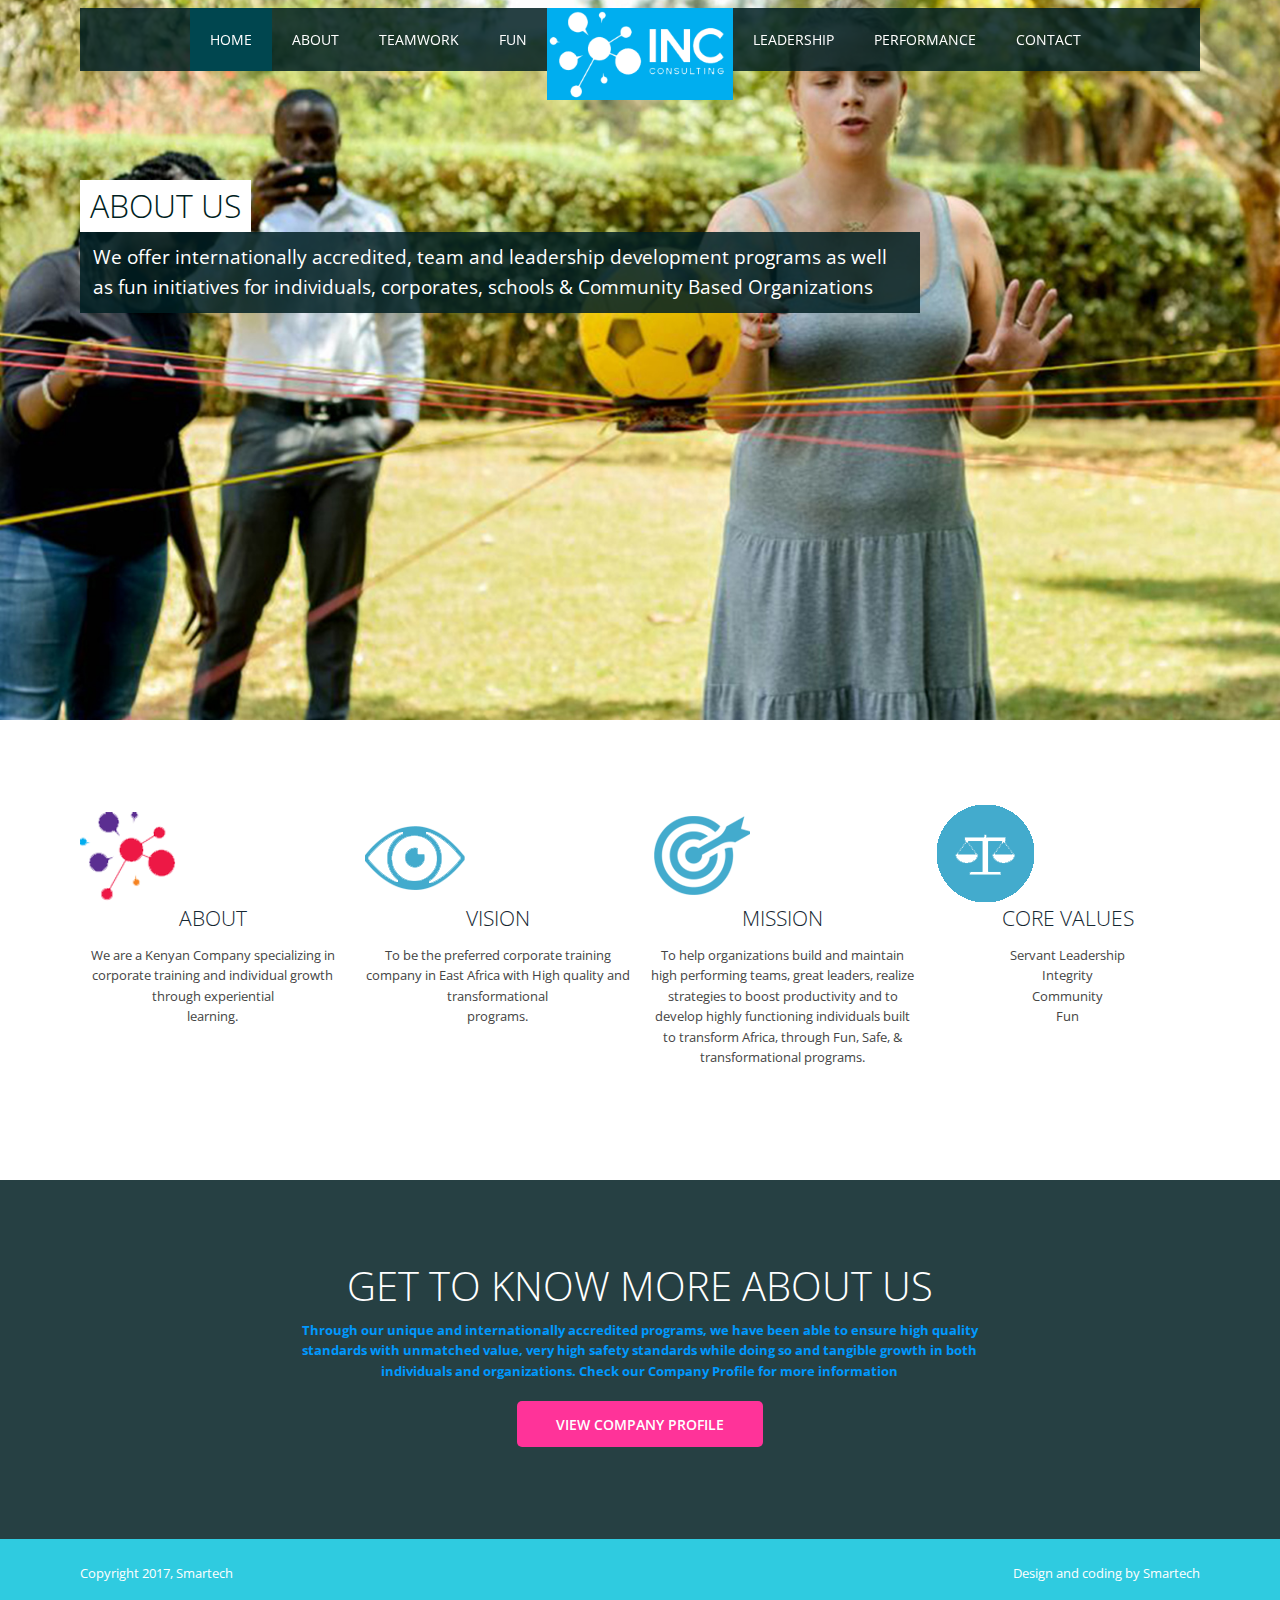
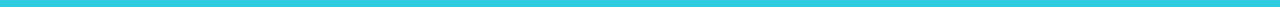
<file: index.html>
<!DOCTYPE html>
<html lang="en-US">
   <head>
      <meta charset="UTF-8">
      <meta name="viewport" content="width=device-width, initial-scale=1.0" />
      <title>INC Consulting - Corporate training and individual growth</title>
	  <meta name="description" content="INC Consulting specializes in corporate training and individual growth through experiential learning. A methodology that guarantees lasting lessons and improved productivity to corporate organizations, schools or CBOs, since it has proven to enhance personal as well as team performance & productivity">	  
	  <meta name="keywords" content="Home, Inc, incconsulting, consulting, team building, team work, team, safaricom, braeburn, about,noiz, performance, leadership, fun, program, smartech, ACCT, Company, profile, bluesky, adventures, rock, rock climbing, high, highropes, quad bike, climbing, finess, personal, group, paintball, serve, prefects, summit, training, departmental, entrepreneur, kenya" />	  
	  <link rel="shortcut icon" href="img/favicon.ico" type="image/x-icon" />
      <link rel="stylesheet" href="css/components.css">
      <link rel="stylesheet" href="css/icons.css">
      <link rel="stylesheet" href="css/responsee.css">
      <link rel="stylesheet" href="owl-carousel/owl.carousel.css">
      <link rel="stylesheet" href="owl-carousel/owl.theme.css"> 
      <!-- CUSTOM STYLE -->
      <link rel="stylesheet" href="css/template-style.css"> 
      <link href='http://fonts.googleapis.com/css?family=Open+Sans:400,300,600,700,800&subset=latin,latin-ext' rel='stylesheet' type='text/css'>
      <script type="text/javascript" src="js/jquery-1.8.3.min.js"></script>
      <script type="text/javascript" src="js/jquery-ui.min.js"></script>
   </head>
   <body class="size-1140">
      <!-- TOP NAV WITH LOGO -->  
      <header>
         <nav>
            <div class="line">
               <div class="top-nav">              
                  <div class="logo hide-l">
                     <a href="index.html"><img src="img/logo.png" alt="Logo" width="441" height="217"></a>
                  </div>                   
                  <p class="nav-text">My Menu</p>
                  <div class="top-nav s-12 l-5">
                     <ul class="right top-ul chevron">
                        <li><a href="index.html">Home</a>
                        </li>
                        <li><a href="about.html">About</a>
                        </li>
                        <li><a href="teamwork.html">Teamwork</a>
                        </li>
                        <li><a href="fun.html">Fun</a>
                        </li>							
                     </ul>
                  </div>
                  <ul class="s-12 l-2">
                     <li class="logo hide-s hide-m"><img src="img/logo.png" alt="Logo" width="441" height="217"></li>
                  </ul>
                  <div class="top-nav s-12 l-5">
                     <ul class="top-ul chevron">
                        <li><a href="leadership.html">Leadership</a>
                        </li>
                        <li><a href="performance.html">Performance</a>
                        </li>											
                        <li><a href="contact.html">Contact</a>
                        </li>
                     </ul> 
                  </div>
               </div>
            </div>
         </nav>
      </header>
      <section>
         <!-- CAROUSEL -->  	
         <div id="carousel">
            <div id="owl-demo" class="owl-carousel owl-theme">
               <div class="item">
                  <img src="img/1about.jpg" alt="">      
                   <div class="carousel-text">
                     <div class="line">
                        <div class="s-12 l-9">
                           <h2>About Us</h2>
                        </div>
                        <div class="s-12 l-9">
                           <p>We offer internationally accredited, team and leadership development programs as well as fun initiatives for individuals, corporates, schools & Community Based Organizations 
                           </p>
                        </div> 
                     </div>   	
                  </div>
               </div>
               <div class="item">
                  <img src="img/2teamwork.jpg" alt="">      
                   <div class="carousel-text">
                     <div class="line">
                        <div class="s-12 l-9">
                            <h2>Team work</h2>
                        </div>
                        <div class="s-12 l-9">
                          <p>Custom made, objective based programs that help teams grow together, enhance overall productivity and aspects of problem solving, trust, communication, motivation and celebration among many more.
                           </p>
                        </div> 
                     </div>  	
                  </div>
               </div>
               <div class="item">
                  <img src="img/3fun.jpg" alt="">      
                   <div class="carousel-text">
                     <div class="line">
                        <div class="s-12 l-9">
                           <h2>Fun day/Team Bonding </h2>
                        </div>
                        <div class="s-12 l-9">
                         <p>Get to learn a lot more about your colleagues, understand their personalities and create foundations for building trust and better communicatio away from work/school/organization
                           </p> 
                        </div> 	
                     </div>  	
                  </div>
               </div>
               <div class="item">
                  <img src="img/4performance.jpg" alt="">      
                  <div class="carousel-text">
                     <div class="line">
                        <div class="s-12 l-9">
                           <h2>Performance </h2>
                        </div>
                        <div class="s-12 l-9">
                         <p>Exponentially grow your team's productivity and learn to attain personal private victories that help you be effective in life
                           </p> 
                        </div> 	
                  </div>
               </div>	   
            </div>			
         </div>
         <!-- FIRST BLOCK --> 	
         <div id="first-block">
            <div class="line">
               <div class="margin">
                  <div class="s-12 m-6 l-3 margin-bottom">
                     <h3 align="center">
					 <img src="img/about.png" alt="about">About</h3>
                     <p> We are a Kenyan Company specializing in corporate training and individual growth through experiential<br>
                       learning.<br>
</p>
                 </div>
                  <div class="s-12 m-6 l-3 margin-bottom">
                     <h3 align="center">
					 <img src="img/vision.png" alt="vision">VISION</h3>
                     <p>To be the preferred corporate training company in East Africa with High quality and transformational<br>
                       programs.<br>
                    </p>
                 </div>
                  <div class="s-12 m-6 l-3 margin-bottom">
                     <h3 align="center">
					 <img src="img/mission.png" alt="mission">MISSION</h3>
                     <p> To help organizations build and maintain high performing teams, great leaders, realize strategies to
boost productivity and to develop highly functioning individuals built to transform Africa, through Fun,
Safe, & transformational programs.<br>
<br>
</p>
                 </div>
                  <div class="s-12 m-6 l-3 margin-bottom">
                     <h3 align="center">
					 <img src="img/values.png" alt="core values">CORE VALUES</h3>
                     <p> Servant Leadership<br>
Integrity<br>
Community<br>
Fun</p>
                 </div>
               </div>
            </div>
         </div>
         <!-- SECOND BLOCK --> 	
         <div id="second-block">
            <div class="line">
               <div class="margin-bottom">
                  <div class="margin">
                    <article class="s-12 l-8 center">
                        <h1>Get to Know More About Us </h1>
                        <p class="margin-bottom"><strong> Through our unique and internationally accredited programs, we have been able to ensure high quality
                        standards with unmatched value, very high safety standards while doing so and tangible growth in
                        both individuals and organizations. Check our Company Profile for more information</strong></p>
                     <a href="img/INC CONSULTING PROFILE 2017.pdf" target="	" class="button s-12 l-4 center" >View Company  Profile</a> </article>
                  </div>
               </div>
            </div>
         </div>
	  
      <!-- FOOTER -->   
      <footer>
         <div class="line">
            <div class="s-12 l-6">
               <p>Copyright 2017, Smartech
               </p>
            </div>
            <div class="s-12 l-6">
               <p class="right">
                  <a class="right" href="http://www.smartech.com" title="Smartech">Design and coding by Smartech </a>
               </p>
            </div>

         </div>
      </footer>

      <script type="text/javascript" src="js/responsee.js"></script> 
      <script type="text/javascript" src="owl-carousel/owl.carousel.js"></script>   
      <script type="text/javascript">
         jQuery(document).ready(function($) {  
           $("#owl-demo").owlCarousel({
           	slideSpeed : 300,
           	autoPlay : true,
           	navigation : false,
           	pagination : false,
           	singleItem:true
           });
           $("#owl-demo2").owlCarousel({
           	slideSpeed : 300,
           	autoPlay : true,
           	navigation : false,
           	pagination : true,
           	singleItem:true
           });
         });
      </script>
         </div>
      </section>
   </body>
</html>
</file>
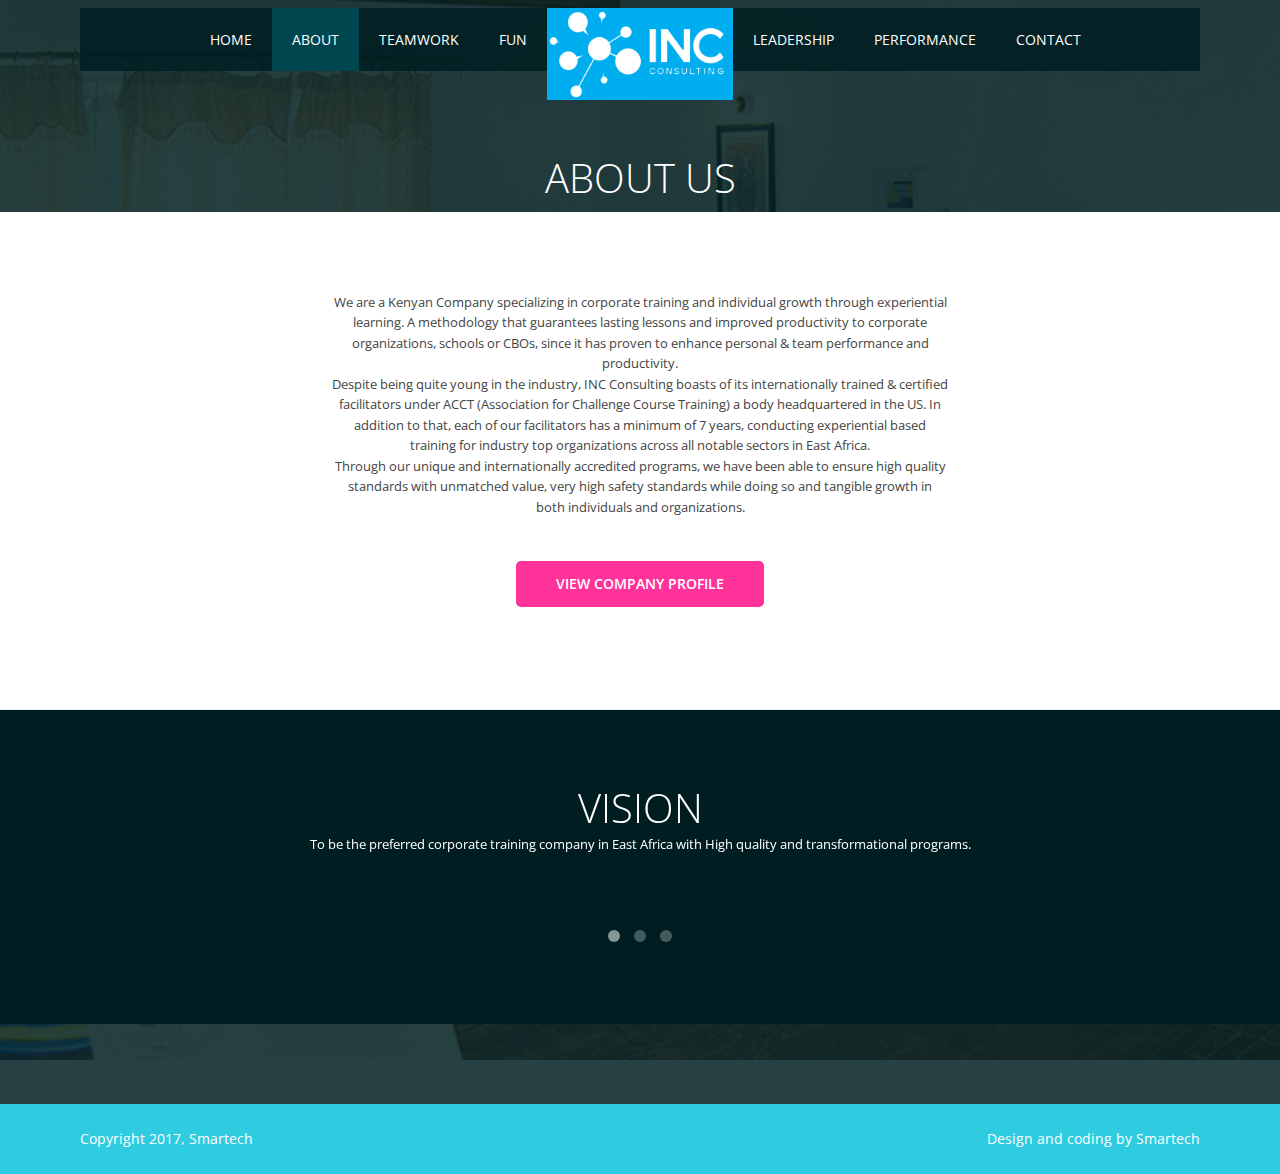
<file: about.html>
<!DOCTYPE html>
<html lang="en-US">
   <head>
      <meta charset="UTF-8">
      <meta name="viewport" content="width=device-width, initial-scale=1.0" />
      <title>INC Consulting - Corporate training and individual growth</title>
	  <meta name="description" content="INC Consulting specializes in corporate training and individual growth through experiential learning. A methodology that guarantees lasting lessons and improved productivity to corporate organizations, schools or CBOs, since it has proven to enhance personal as well as team performance & productivity">	  
	  <meta name="keywords" content="Home, Inc, incconsulting, consulting, team building, team work, team, safaricom, braeburn, about,noiz, performance, leadership, fun, program, smartech, ACCT, Company, profile, bluesky, adventures, rock, rock climbing, high, highropes, quad bike, climbing, finess, personal, group, paintball, serve, prefects, summit, training, departmental, entrepreneur, kenya" />	  
	  <link rel="shortcut icon" href="img/favicon.ico" type="image/x-icon" />
      <link rel="stylesheet" href="css/components.css">
      <link rel="stylesheet" href="css/icons.css">
      <link rel="stylesheet" href="css/responsee.css">
      <link rel="stylesheet" href="owl-carousel/owl.carousel.css">
      <link rel="stylesheet" href="owl-carousel/owl.theme.css"> 
      <!-- CUSTOM STYLE -->
      <link rel="stylesheet" href="css/template-style.css"> 
      <link href='http://fonts.googleapis.com/css?family=Open+Sans:400,300,600,700,800&subset=latin,latin-ext' rel='stylesheet' type='text/css'>
      <script type="text/javascript" src="js/jquery-1.8.3.min.js"></script>
      <script type="text/javascript" src="js/jquery-ui.min.js"></script>    
   </head>
   <body class="size-1140">
      <!-- TOP NAV WITH LOGO -->  
      <header>
         <nav>
            <div class="line">
               <div class="top-nav">              
                  <div class="logo hide-l">
                     <a href="index.html"><img src="img/logo.png" alt="Logo" width="441" height="217"></a>
                  </div>                      
                  <p class="nav-text">My Menu</p>
                  <div class="top-nav s-12 l-5">
                     <ul class="right top-ul chevron">
                        <li><a href="index.html">Home</a>
                        </li>
                        <li><a href="about.html">About</a>
                        </li>
                        <li><a href="teamwork.html">Teamwork</a>
                        </li>
                        <li><a href="fun.html">Fun</a>
                        </li>								
                     </ul>
                  </div>
                  <ul class="s-12 l-2">
                     <li><img src="img/logo.png" alt="INC Logo" width="441" height="217"></li>
                  </ul>
                  <div class="top-nav s-12 l-5">
                     <ul class="top-ul chevron">
                        <li><a href="leadership.html">Leadership</a>
                        </li>
                        <li><a href="performance.html">Performance</a>
                        </li>										
                        <li><a href="contact.html">Contact</a>
                        </li>
                     </ul> 
                  </div>
               </div>
            </div>
         </nav>
      </header>
      <section>
      <!-- TOP NAV -->	  
         <div id="head">
            <div class="line">
               <h1>About Us</h1>
            </div>
         <div id="content">
            <div class="line">
              <p class="s-12 m-12 l-8 center">We are a Kenyan Company specializing in corporate training and individual growth through experiential<br>
                 learning. A methodology that guarantees lasting lessons and improved productivity to corporate<br>
                 organizations, schools or CBOs, since it has proven to enhance personal & team performance and<br>
                 productivity.<br>
                 Despite being quite young in the industry, INC Consulting boasts of its internationally trained & certified<br>
                 facilitators under ACCT (Association for Challenge Course Training) a body headquartered in the US. In<br>
                 addition to that, each of our facilitators has a minimum of 7 years, conducting experiential based<br>
                 training for industry top organizations across all notable sectors in East Africa.<br>
                 Through our unique and internationally accredited programs, we have been able to ensure high quality<br>
                 standards with unmatched value, very high safety standards while doing so and tangible growth in<br>
              both individuals and organizations.</p>
			  <br>
			  <br>
                    <article class="s-12 l-8 center">
                     <a href="img/INC CONSULTING PROFILE 2017.pdf" target="	" class="button s-12 l-4 center" >View Company  Profile</a> 
					 </article>		
					 <br>				   
            </div>
         </div>
         <!-- SLIDER --> 	
        
         <div id="fourth-block">
            <div class="line">
               <div id="owl-demo2" class="owl-carousel owl-theme">
                  <div class="item">
                     <h2>Vision</h2>
                     <p class="s-12 m-12 l-8 center">To be the preferred corporate training company in East Africa with High quality and transformational programs.
                     </p>				 
                  </div>
                  <div class="item">
                     <h2>Mission</h2>
                     <p class="s-12 m-12 l-8 center">To help organizations build and maintain high performing teams, great leaders, realize strategies to boost productivity and to develop highly functioning individuals built to transform Africa, through Fun, Safe, & transformational programs.
                     </p>					 
                  </div>
                  <div class="item">
                     <h2>Core Values</h2>
                     <p class="s-12 m-12 l-8 center"> Servant Leadership <br>
					 Integrity<br>
Community<br>
Fun
                     </p>			 
                  </div>
               </div>
            </div>
         </div>
      </section>	  	  
      <!-- FOOTER -->   
      <footer>
         <div class="line">
            <div class="s-12 l-6">
               <p>Copyright 2017, Smartech
               </p>
            </div>
            <div class="s-12 l-6">
               <p class="right">
                <a class="right" href="http://www.smartech.com" title="Smartech">Design and coding by Smartech </a>
               </p>
            </div>
         </div>
      </footer>
      <script type="text/javascript" src="js/responsee.js"></script> 
      <script type="text/javascript" src="owl-carousel/owl.carousel.js"></script>   
      <script type="text/javascript">
         jQuery(document).ready(function($) {  
           $("#owl-demo").owlCarousel({
           	slideSpeed : 300,
           	autoPlay : true,
           	navigation : false,
           	pagination : false,
           	singleItem:true
           });
           $("#owl-demo2").owlCarousel({
           	slideSpeed : 300,
           	autoPlay : true,
           	navigation : false,
           	pagination : true,
           	singleItem:true
           });
         });	
          
      </script> 
   </body>
</html>
</file>
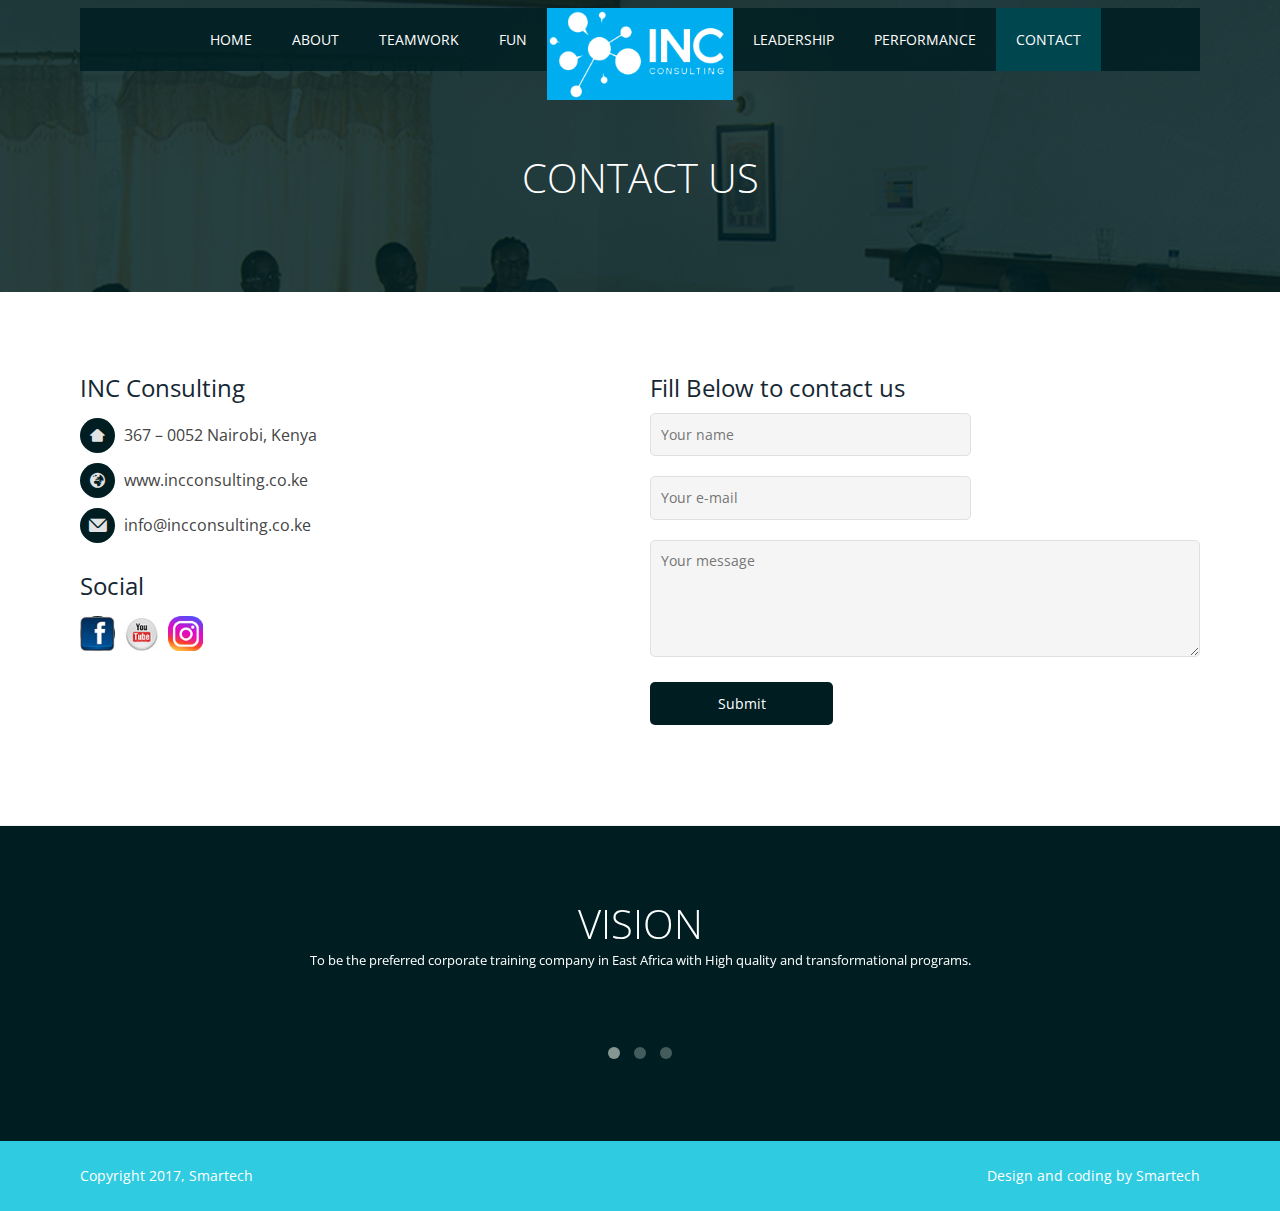
<file: contact.html>
<!DOCTYPE html>
<html lang="en-US">
   <head>
      <meta charset="UTF-8">
      <meta name="viewport" content="width=device-width, initial-scale=1.0" />
      <title>INC Consulting - Corporate training and individual growth</title>
	  <meta name="description" content="INC Consulting specializes in corporate training and individual growth through experiential learning. A methodology that guarantees lasting lessons and improved productivity to corporate organizations, schools or CBOs, since it has proven to enhance personal as well as team performance & productivity">	  
	  <meta name="keywords" content="Home, Inc, incconsulting, consulting, team building, team work, team, safaricom, braeburn, about,noiz, performance, leadership, fun, program, smartech, ACCT, Company, profile, bluesky, adventures, rock, rock climbing, high, highropes, quad bike, climbing, finess, personal, group, paintball, serve, prefects, summit, training, departmental, entrepreneur, kenya" />	  
	  <link rel="shortcut icon" href="img/favicon.ico" type="image/x-icon" />
      <link rel="stylesheet" href="css/components.css">
      <link rel="stylesheet" href="css/icons.css">
      <link rel="stylesheet" href="css/responsee.css">
      <link rel="stylesheet" href="owl-carousel/owl.carousel.css">
      <link rel="stylesheet" href="owl-carousel/owl.theme.css"> 
      <!-- CUSTOM STYLE -->
      <link rel="stylesheet" href="css/template-style.css"> 
      <link href='http://fonts.googleapis.com/css?family=Open+Sans:400,300,600,700,800&subset=latin,latin-ext' rel='stylesheet' type='text/css'>
      <script type="text/javascript" src="js/jquery-1.8.3.min.js"></script>
      <script type="text/javascript" src="js/jquery-ui.min.js"></script>    
   </head>
   <body class="size-1140">
      <!-- TOP NAV WITH LOGO -->  
      <header>
         <nav>
            <div class="line">
               <div class="top-nav">              
                  <div class="logo hide-l">
                     <a href="index.html"><img src="img/logo.png" alt="Logo" width="441" height="217"></a>
                  </div>                   
                  <p class="nav-text">My Menu</p>
                  <div class="top-nav s-12 l-5">
                     <ul class="right top-ul chevron">
                        <li><a href="index.html">Home</a>
                        </li>
                        <li><a href="about.html">About</a>
                        </li>
                        <li><a href="teamwork.html">Teamwork</a>
                        </li>
                        <li><a href="fun.html">Fun</a>
                        </li>							
                     </ul>
                  </div>
                  <ul class="s-12 l-2">
                     <li class="logo hide-s hide-m"><img src="img/logo.png" alt="Logo" width="441" height="217"></li>
                  </ul>
                  <div class="top-nav s-12 l-5">
                     <ul class="top-ul chevron">
                        <li><a href="leadership.html">Leadership</a>
                        </li>
                        <li><a href="performance.html">Performance</a>
                        </li>											
                        <li><a href="contact.html">Contact</a>
                        </li>
                     </ul> 
                  </div>
               </div>
            </div>
         </nav>
      </header>
      <section>
      <!-- TOP NAV --> 	  
         <div id="head">
            <div class="line">
               <h1>CONTACT US</h1>
            </div>
         </div>
         <div id="content" class="left-align contact-page">
            <div class="line">
               <div class="margin">
                  <div class="s-12 l-6">
                     <h2>INC Consulting</h2>
                     <address>
                        <p><i class="icon-home icon"></i> 367 – 0052 Nairobi, Kenya</p>
                        <p><i class="icon-globe_black icon"></i> www.incconsulting.co.ke</p>
                        <p><i class="icon-mail icon"></i> info@incconsulting.co.ke</p>
                     </address>
                     <br />
                     <h2>Social</h2>
                     <p class="margin-bottom"><i> <a href="https://www.facebook.com/INCConsultingKE/" target="_blank"><img src="img/facebook.png" alt="facebook" border="0"></a></i>
<i> <a href="https://www.youtube.com/channel/UCsB-9I9Nw9TCvZcFpBXLdSQ" target="_blank"><img src="img/youtube.jpg" alt="youtube" border="0"></a></i>					 <i> <a href="https://www.instagram.com/incconsulting" target="_blank"><img src="img/insta.png" alt="instagram" border="0"></a></i>
					 </p>

                  </div>
                  <div class="s-12 l-6">
                     <h2>Fill Below to contact us</h2>
                     <form class="customform" action="email.php" method="post">
                        <div class="s-12 l-7"><input name="email" placeholder="Your name" title="Your name" type="text" /></div>
                        <div class="s-12 l-7"><input name="name" placeholder="Your e-mail" title="Your e-mail" type="email" /></div>
                        <div class="s-12"><textarea placeholder="Your message" title="Your Message" name="message" rows="5"></textarea></div>
                        <div class="s-12 m-6 l-4"><button type="submit">Submit</button></div>
				
                     </form>
                  </div>
               </div>
            </div>
         </div>
         <!-- MAP -->
		 <!-- 	
         <div id="map-block">  	  
            <iframe src="https://www.google.com/maps/embed?pb=!1m14!1m8!1m3!1d682251.1123056135!2d17.063451638281247!3d48.09010461740988!3m2!1i1024!2i768!4f13.1!3m3!1m2!1s0x476c8cbf758ecb9f%3A0xddeb1d26bce5eccf!2sGallayova+2150%2F19%2C+841+02+D%C3%BAbravka%2C+Slovensk%C3%A1+republika!5e0!3m2!1ssk!2s!4v1412519122400" width="100%" height="450" frameborder="0" style="border:0"></iframe>
         </div>
  -->		 
         <div id="fourth-block">
            <div class="line">
               <div id="owl-demo2" class="owl-carousel owl-theme">
                  <div class="item">
                     <h2>Vision</h2>
                     <p class="s-12 m-12 l-8 center">To be the preferred corporate training company in East Africa with High quality and transformational programs.
                     </p>
                  </div>
                  <div class="item">
                     <h2>Mission</h2>
                     <p class="s-12 m-12 l-8 center">To help organizations build and maintain high performing teams, great leaders, realize strategies to boost productivity and to develop highly functioning individuals built to transform Africa, through Fun, Safe, & transformational programs.
                     </p>
                  </div>
                  <div class="item">
                     <h2>Core Values</h2>
                     <p class="s-12 m-12 l-8 center"> Servant Leadership <br>
					 Integrity<br>
Community<br>
Fun
                     </p>
                  </div>
               </div>
            </div>
         </div>
      </section>
	  
	

      <!-- FOOTER -->   
      <footer>
         <div class="line">
            <div class="s-12 l-6">
               <p>Copyright 2017, Smartech
               </p>
            </div>
            <div class="s-12 l-6">
               <p class="right">
                    <a class="right" href="http://www.smartech.com" title="Smartech">Design and coding by Smartech </a>
               </p>
            </div>
         </div>
      </footer>
      <script type="text/javascript" src="js/responsee.js"></script> 
      <script type="text/javascript" src="owl-carousel/owl.carousel.js"></script>   
      <script type="text/javascript">
         jQuery(document).ready(function($) {  
           $("#owl-demo").owlCarousel({
           	slideSpeed : 300,
           	autoPlay : true,
           	navigation : false,
           	pagination : false,
           	singleItem:true
           });
           $("#owl-demo2").owlCarousel({
           	slideSpeed : 300,
           	autoPlay : true,
           	navigation : false,
           	pagination : true,
           	singleItem:true
           });
         });	
          
      </script> 
   </body>
</html>
</file>
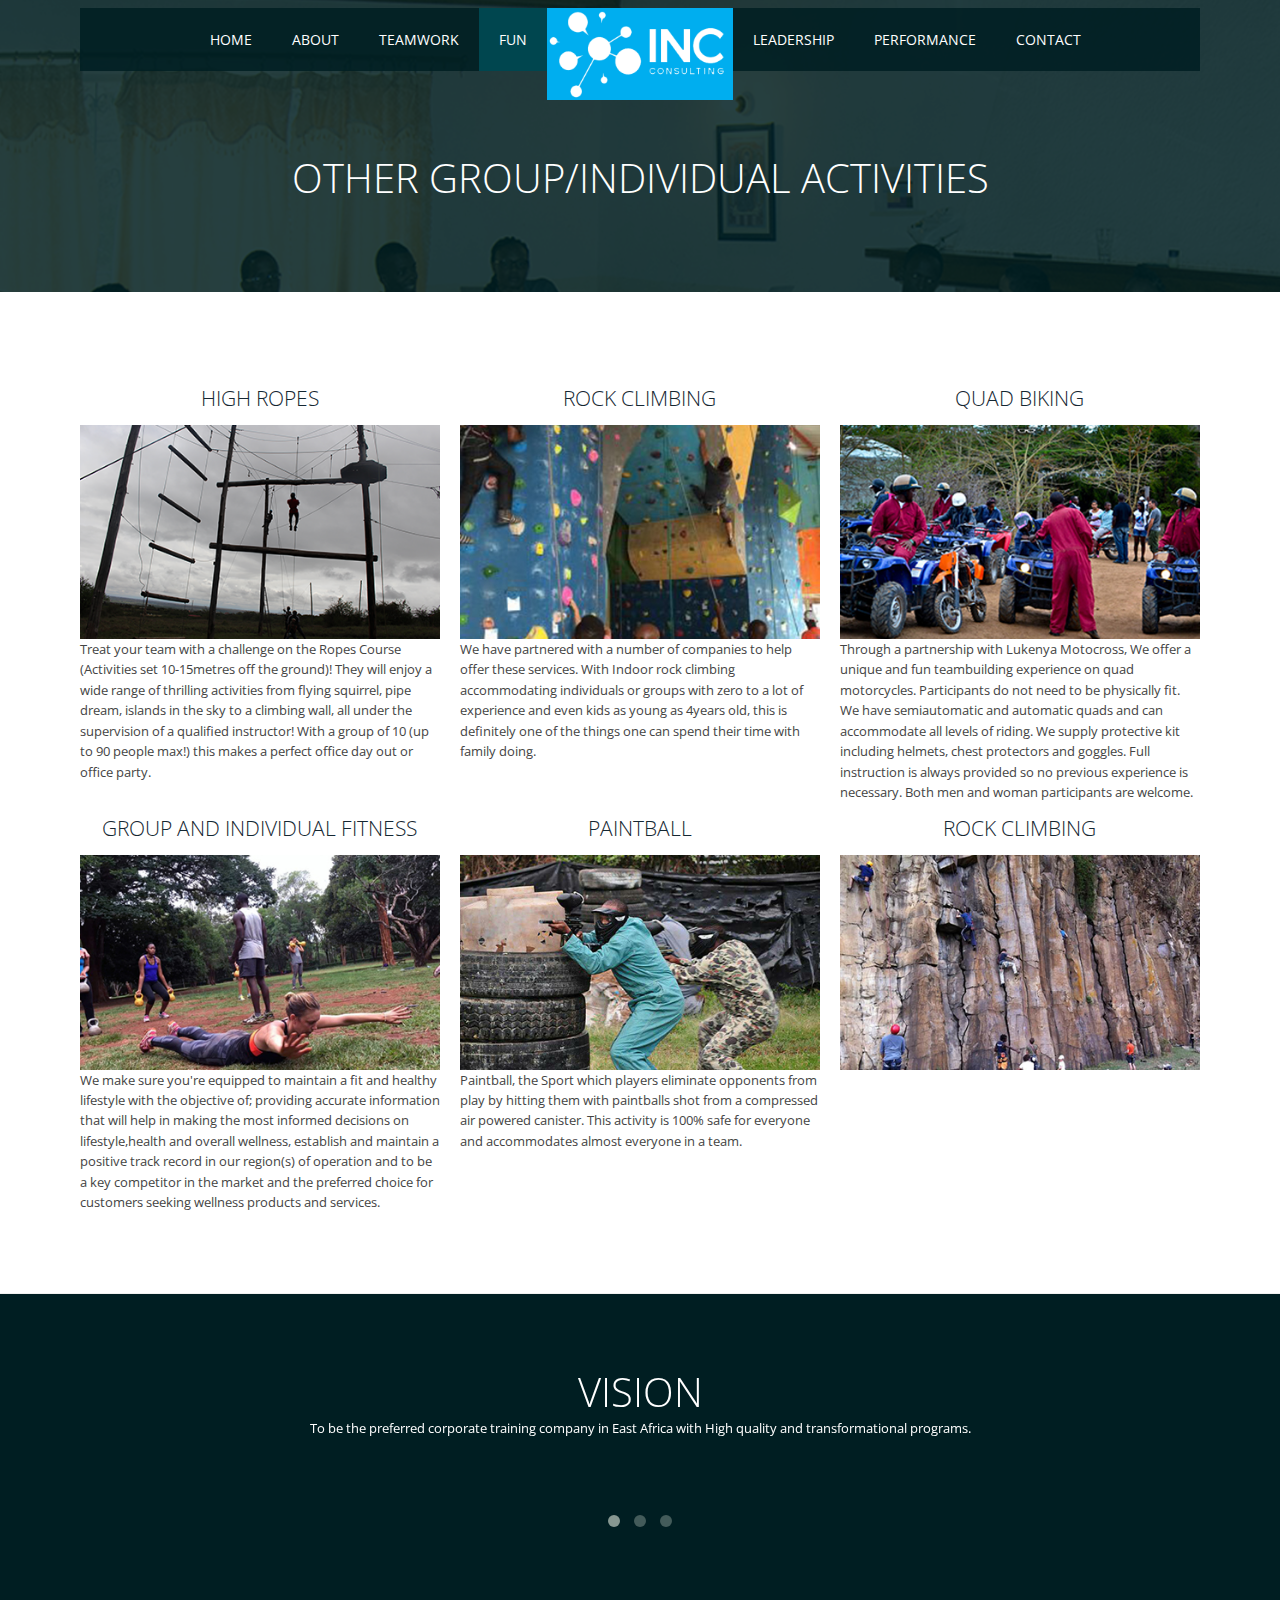
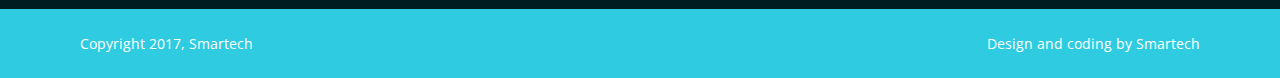
<file: fun.html>
<!DOCTYPE html>
<html lang="en-US">
   <head>
      <meta charset="UTF-8">
      <meta name="viewport" content="width=device-width, initial-scale=1.0" />
      <title>INC Consulting - Corporate training and individual growth</title>
	  <meta name="description" content="INC Consulting specializes in corporate training and individual growth through experiential learning. A methodology that guarantees lasting lessons and improved productivity to corporate organizations, schools or CBOs, since it has proven to enhance personal as well as team performance & productivity">	  
	  <meta name="keywords" content="Home, Inc, incconsulting, consulting, team building, team work, team, safaricom, braeburn, about,noiz, performance, leadership, fun, program, smartech, ACCT, Company, profile, bluesky, adventures, rock, rock climbing, high, highropes, quad bike, climbing, finess, personal, group, paintball, serve, prefects, summit, training, departmental, entrepreneur, kenya" />	  
	  <link rel="shortcut icon" href="img/favicon.ico" type="image/x-icon" />
      <link rel="stylesheet" href="css/components.css">
      <link rel="stylesheet" href="css/icons.css">
      <link rel="stylesheet" href="css/responsee.css">
      <link rel="stylesheet" href="owl-carousel/owl.carousel.css">
      <link rel="stylesheet" href="owl-carousel/owl.theme.css"> 
      <!-- CUSTOM STYLE -->
      <link rel="stylesheet" href="css/template-style.css"> 
      <link href='http://fonts.googleapis.com/css?family=Open+Sans:400,300,600,700,800&subset=latin,latin-ext' rel='stylesheet' type='text/css'>
      <script type="text/javascript" src="js/jquery-1.8.3.min.js"></script>
      <script type="text/javascript" src="js/jquery-ui.min.js"></script>    
   </head>
   <body class="size-1140">
      <!-- TOP NAV WITH LOGO -->  
      <header>
         <nav>
            <div class="line">
               <div class="top-nav">              
                  <div class="logo hide-l">
                     <a href="index.html"><img src="img/logo.png" alt="Logo" width="441" height="217"></a>
                  </div>                  
                  <p class="nav-text">My Menu</p>
                  <div class="top-nav s-12 l-5">
                     <ul class="right top-ul chevron">
                        <li><a href="index.html">Home</a>
                        </li>
                        <li><a href="about.html">About</a>
                        </li>
                        <li><a href="teamwork.html">Teamwork</a>
                        </li>
                        <li><a href="fun.html">Fun</a>
                        </li>							
                     </ul>
                  </div>
                  <ul class="s-12 l-2">
                     <li class="logo hide-s hide-m"><img src="img/logo.png" alt="Logo" width="441" height="217"></li>
                  </ul>
                  <div class="top-nav s-12 l-5">
                     <ul class="top-ul chevron">
                        <li><a href="leadership.html">Leadership</a>
                        </li>
						
                        <li><a href="performance.html">Performance</a>
                        </li>						
                        <li><a href="contact.html">Contact</a>
                        </li>
                     </ul> 
                  </div>
               </div>
            </div>
         </nav>
      </header>
      <section>
	      <!-- TOP NAV --> 	   
         <div id="head">
            <div class="line">
               <h1>Other Group/Individual Activities</h1>
            </div>
         </div>
         <div id="content">
            <div class="line">
               <div class="margin">
                   <div class="s-12 m-6 l-4">
                       <h3>High Ropes</h3>
					  <div align="left"><img src="img/highropes.png" alt="highropes" width="420" height="250"></div>
                      <p align="left">
Treat your team with a challenge on the Ropes Course (Activities
set 10-15metres off the ground)! They will enjoy a wide range of
thrilling activities from flying squirrel, pipe dream, islands in the
sky to a climbing wall, all under the supervision of a qualified
instructor! With a group of 10 (up to 90 people max!) this makes a
perfect office day out or office party.  </p>
                 </div>
                   <div class="s-12 m-6 l-4">
                       <h3>Rock Climbing</h3>
					  <div align="left"><img src="img/rockclimbing.jpg" alt="rock climbing" width="420" height="250"></div>
                      <p align="left">
We have partnered with a number of companies to help
offer these services. With Indoor rock climbing
accommodating individuals or groups with zero to a lot of
experience and even kids as young as 4years old, this is
definitely one of the things one can spend their time with
family doing.					  </p>
                 </div>
                   <div class="s-12 m-6 l-4">
                      <h3>Quad Biking</h3>
					  <div align="left"><img src="img/quadbike.jpg" alt="quadbike" width="420" height="250"></div>
                      <p align="left">
Through a partnership with Lukenya Motocross, We offer a
unique and fun teambuilding experience on quad motorcycles.
Participants do not need to be physically fit. We have semiautomatic and automatic quads and can accommodate all
levels of riding. We supply protective kit including helmets,
chest protectors and goggles. Full instruction is always provided
so no previous experience is necessary. Both men and woman
participants are welcome.					  </p>
                 </div>
                   <div class="s-12 m-6 l-4">
                      <h3>Group and Individual Fitness</h3>
					  <div align="left"><img src="img/fitness.jpg" alt="fitness" width="420" height="250">                      </div>
                      <p align="left">
We make sure you're equipped to maintain a fit and healthy lifestyle with the objective of;
providing accurate information that will help in making the most informed decisions on lifestyle,health and overall wellness,
establish and maintain a positive track record in our region(s) of operation and to be a key competitor in the market and the preferred
choice for customers seeking wellness products and services.				  
				</p>
                 </div>
                   <div class="s-12 m-6 l-4">
                       <h3>Paintball</h3>
					  <div align="left"><img src="img/paintball.jpg" alt="paintball" width="420" height="250"></div>
                      <p align="left">
Paintball, the Sport which players eliminate opponents from
play by hitting them with paintballs shot from a compressed air
powered canister. This activity is 100% safe for everyone and
accommodates almost everyone in a team.</p>
                 </div>
                   <div class="s-12 m-6 l-4">
                      <h3>Rock Climbing</h3>
					  <img src="img/rockclimbing1.png" alt="rockclimbing" width="420" height="250">      
                      <p>    </p>
             
                   </div>
               </div>
            </div>
         </div>
 <!--EndFragment-->		 
      <!-- Slider-->   
         <div id="fourth-block">
            <div class="line">
               <div id="owl-demo2" class="owl-carousel owl-theme">
                  <div class="item">
                     <h2>Vision</h2>
                     <p class="s-12 m-12 l-8 center">To be the preferred corporate training company in East Africa with High quality and transformational programs.
                     </p>
                  </div>
                  <div class="item">
                     <h2>Mission</h2>
                     <p class="s-12 m-12 l-8 center">To help organizations build and maintain high performing teams, great leaders, realize strategies to boost productivity and to develop highly functioning individuals built to transform Africa, through Fun, Safe, & transformational programs.
                     </p>
                  </div>
                  <div class="item">
                     <h2>Core Values</h2>
                     <p class="s-12 m-12 l-8 center"> 
					Servant Leadership<br>
					Integrity<br>
					Community<br>
					Fun<br>
                     </p>
                  </div>
               </div>
            </div>
         </div>
      </section>
      <!-- FOOTER -->   
      <footer>
         <div class="line">
            <div class="s-12 l-6">
               <p>Copyright 2017, Smartech
               </p>
            </div>
            <div class="s-12 l-6">
               <p class="right">
                      <a class="right" href="http://www.smartech.com" title="Smartech">Design and coding by Smartech </a>
               </p>
            </div>
         </div>
      </footer>
      <script type="text/javascript" src="js/responsee.js"></script> 
      <script type="text/javascript" src="owl-carousel/owl.carousel.js"></script>   
      <script type="text/javascript">
         jQuery(document).ready(function($) {  
           $("#owl-demo").owlCarousel({
           	slideSpeed : 300,
           	autoPlay : true,
           	navigation : false,
           	pagination : false,
           	singleItem:true
           });
           $("#owl-demo2").owlCarousel({
           	slideSpeed : 300,
           	autoPlay : true,
           	navigation : false,
           	pagination : true,
           	singleItem:true
           });
         });	
          
      </script> 
   </body>
</html>
</file>
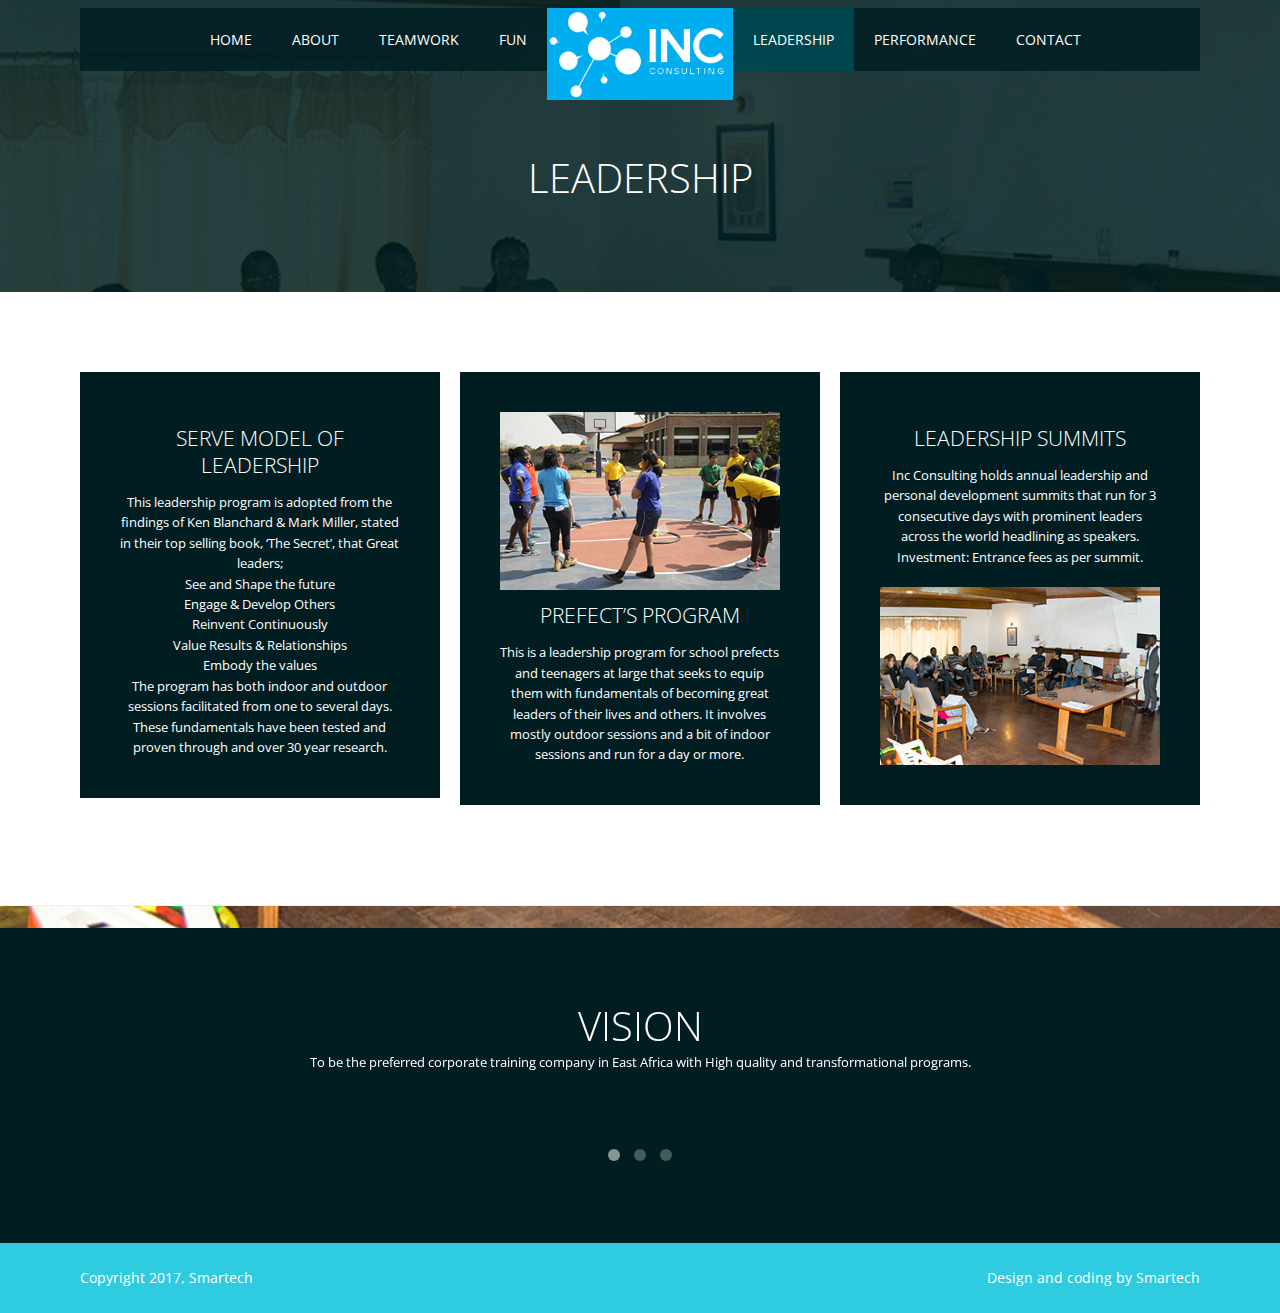
<file: leadership.html>
<!DOCTYPE html>
<html lang="en-US">
   <head>
      <meta charset="UTF-8">
      <meta name="viewport" content="width=device-width, initial-scale=1.0" />
      <title>INC Consulting - Corporate training and individual growth</title>
	  <meta name="description" content="INC Consulting specializes in corporate training and individual growth through experiential learning. A methodology that guarantees lasting lessons and improved productivity to corporate organizations, schools or CBOs, since it has proven to enhance personal as well as team performance & productivity">	  
	  <meta name="keywords" content="Home, Inc, incconsulting, consulting, team building, team work, team, safaricom, braeburn, about,noiz, performance, leadership, fun, program, smartech, ACCT, Company, profile, bluesky, adventures, rock, rock climbing, high, highropes, quad bike, climbing, finess, personal, group, paintball, serve, prefects, summit, training, departmental, entrepreneur, kenya" />	  
	  <link rel="shortcut icon" href="img/favicon.ico" type="image/x-icon" />
      <link rel="stylesheet" href="css/components.css">
      <link rel="stylesheet" href="css/icons.css">
      <link rel="stylesheet" href="css/responsee.css">
      <link rel="stylesheet" href="owl-carousel/owl.carousel.css">
      <link rel="stylesheet" href="owl-carousel/owl.theme.css"> 
      <!-- CUSTOM STYLE -->
      <link rel="stylesheet" href="css/template-style.css"> 
      <link href='http://fonts.googleapis.com/css?family=Open+Sans:400,300,600,700,800&subset=latin,latin-ext' rel='stylesheet' type='text/css'>
      <script type="text/javascript" src="js/jquery-1.8.3.min.js"></script>
      <script type="text/javascript" src="js/jquery-ui.min.js"></script>    
   </head>
   <body class="size-1140">
      <!-- TOP NAV WITH LOGO -->  
      <header>
         <nav>
            <div class="line">
               <div class="top-nav">              
                  <div class="logo hide-l">
                     <a href="index.html"><img src="img/logo.png" alt="Logo" width="441" height="217"></a>
                  </div>                
                  <p class="nav-text">My Menu</p>
                  <div class="top-nav s-12 l-5">
                     <ul class="right top-ul chevron">
                        <li><a href="index.html">Home</a>
                        </li>
                        <li><a href="about.html">About</a>
                        </li>
                        <li><a href="teamwork.html">Teamwork</a>
                        </li>
                        <li><a href="fun.html">Fun</a>
                        </li>							
                     </ul>
                  </div>
                  <ul class="s-12 l-2">
                     <li class="logo hide-s hide-m"><img src="img/logo.png" alt="Logo" width="441" height="217"></li>
                  </ul>
                  <div class="top-nav s-12 l-5">
                     <ul class="top-ul chevron">
                        <li><a href="leadership.html">Leadership</a>
                        </li>
                        <li><a href="performance.html">Performance</a>
                        </li>											
                        <li><a href="contact.html">Contact</a>
                        </li>
                     </ul> 
                  </div>
               </div>
            </div>
         </nav>
      </header>
      <section>
      <!-- TOP NAV --> 	 
         <div id="head">
            <div class="line">
               <h1>Leadership</h1>
            </div>
         </div>
         <div id="content">
            <div class="line">
               <div class="margin">
                  <div class="s-12 m-6 l-4">
                     <div class="content-block margin-bottom">
                        <h3>Serve Model of Leadership</h3>
                        <p>This leadership program is adopted from the findings of Ken Blanchard & Mark Miller, stated in
their top selling book, ‘The Secret’, that Great leaders;<br>
See and Shape the future<br>
Engage & Develop Others<br>
Reinvent Continuously<br>
Value Results & Relationships<br>
Embody the values<br>
The program has both indoor and outdoor sessions facilitated from one to several days. These fundamentals have been tested and proven through and over 30 year research. <br>
                        </p>
                     </div>
                  </div>
                  <div class="s-12 m-6 l-4">
                     <div class="content-block margin-bottom">
						<p><img src="img/prefects.png" alt="conference energizers" width="347" height="220"></p>					 
                        <h3>Prefect’s Program</h3>
                        <p>This is a leadership program for school prefects and teenagers at large that seeks to equip them
with fundamentals of becoming great leaders of their lives and others. It involves mostly
outdoor sessions and a bit of indoor sessions and run for a day or more.
                        </p>
                     </div>
                  </div>
                  <div class="s-12 m-6 l-4">
                     <div class="content-block margin-bottom">
                        <h3>Leadership Summits</h3>
                        <p> Inc Consulting holds annual leadership and personal development summits that run for 3 consecutive days with prominent leaders across the world headlining as speakers. Investment: Entrance fees as per summit. <br><br>
                        </p>
							<p><img src="img/leadership.png" alt="conference energizers" width="347" height="220"></p>						
                     </div>
                  </div>
               </div>
            </div>
         </div>
<!-->><!--EndFragment-->		 
      <!-- Slider-->   
         <div id="fourth-block">
            <div class="line">
               <div id="owl-demo2" class="owl-carousel owl-theme">
                  <div class="item">
                     <h2>Vision</h2>
                     <p class="s-12 m-12 l-8 center">To be the preferred corporate training company in East Africa with High quality and transformational programs.
                     </p>
                  </div>
                  <div class="item">
                     <h2>Mission</h2>
                     <p class="s-12 m-12 l-8 center">To help organizations build and maintain high performing teams, great leaders, realize strategies to boost productivity and to develop highly functioning individuals built to transform Africa, through Fun, Safe, & transformational programs.
                     </p>
                  </div>
                  <div class="item">
                     <h2>Core Values</h2>
                     <p class="s-12 m-12 l-8 center"> 
					Servant Leadership<br>
					Integrity<br>
					Community<br>
					Fun<br>
                     </p>
                  </div>
               </div>
            </div>
         </div>
      </section>
      <!-- FOOTER -->   
      <footer>
         <div class="line">
            <div class="s-12 l-6">
               <p>Copyright 2017, Smartech
               </p>
            </div>
            <div class="s-12 l-6">
               <p class="right">
                     <a class="right" href="http://www.smartech.com" title="Smartech">Design and coding by Smartech </a>
               </p>
            </div>
         </div>
      </footer>
      <script type="text/javascript" src="js/responsee.js"></script> 
      <script type="text/javascript" src="owl-carousel/owl.carousel.js"></script>   
      <script type="text/javascript">
         jQuery(document).ready(function($) {  
           $("#owl-demo").owlCarousel({
           	slideSpeed : 300,
           	autoPlay : true,
           	navigation : false,
           	pagination : false,
           	singleItem:true
           });
           $("#owl-demo2").owlCarousel({
           	slideSpeed : 300,
           	autoPlay : true,
           	navigation : false,
           	pagination : true,
           	singleItem:true
           });
         });	
          
      </script> 
   </body>
</html>
</file>
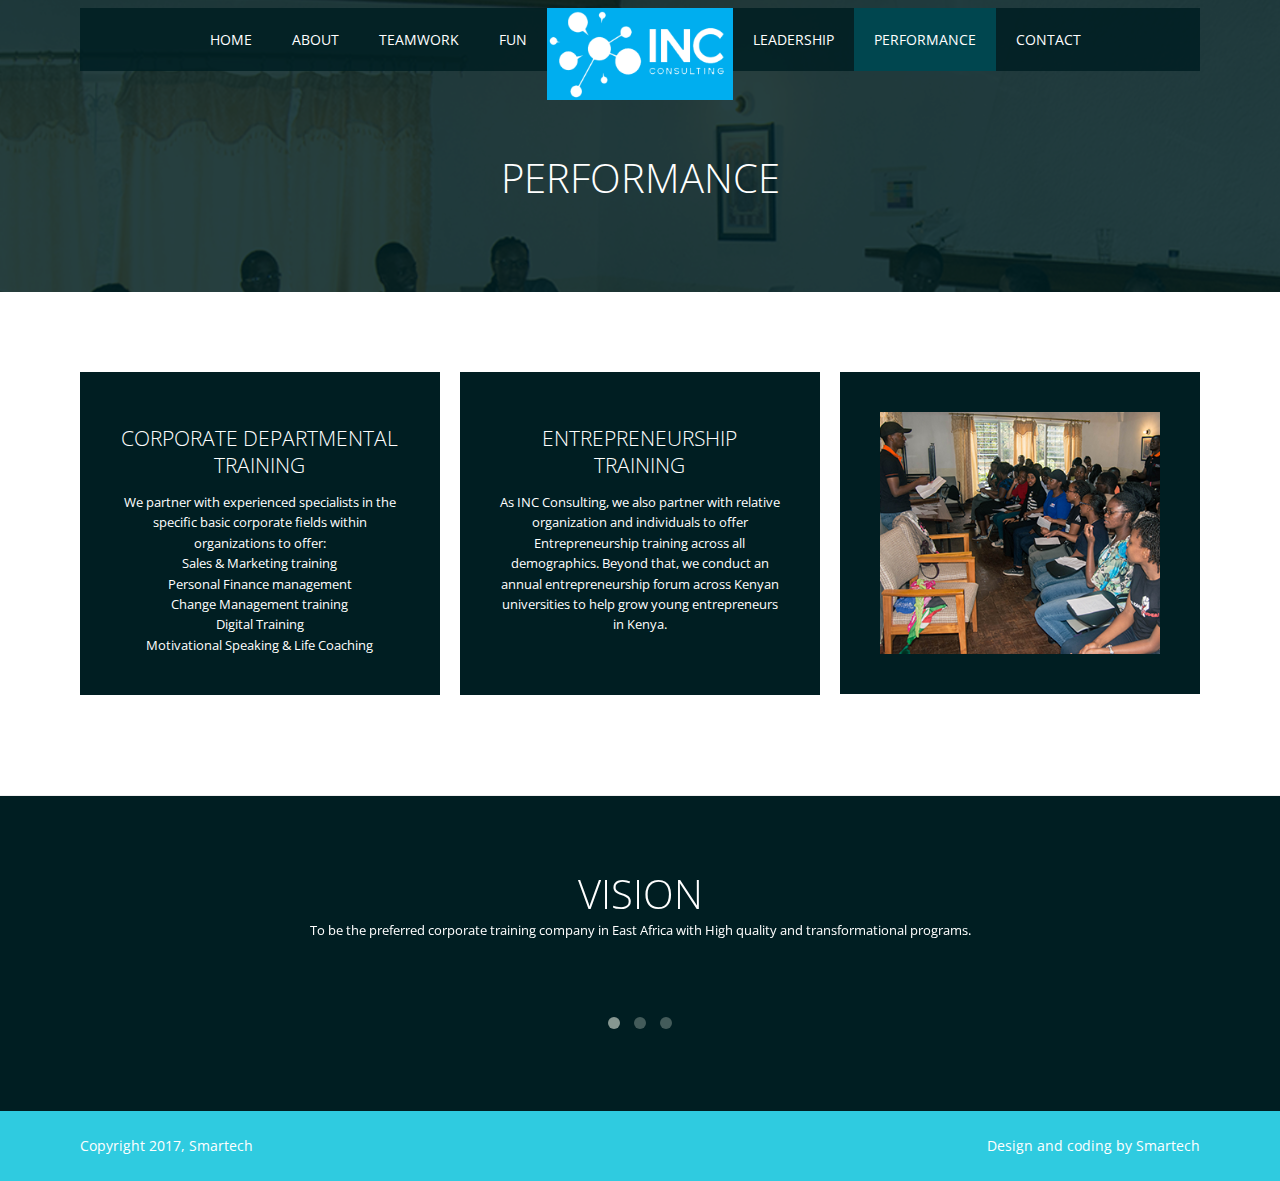
<file: performance.html>
<!DOCTYPE html>
<html lang="en-US">
   <head>
      <meta charset="UTF-8">
      <meta name="viewport" content="width=device-width, initial-scale=1.0" />
      <title>INC Consulting - Corporate training and individual growth</title>
	  <meta name="description" content="INC Consulting specializes in corporate training and individual growth through experiential learning. A methodology that guarantees lasting lessons and improved productivity to corporate organizations, schools or CBOs, since it has proven to enhance personal as well as team performance & productivity">	  
	  <meta name="keywords" content="Home, Inc, incconsulting, consulting, team building, team work, team, safaricom, braeburn, about,noiz, performance, leadership, fun, program, smartech, ACCT, Company, profile, bluesky, adventures, rock, rock climbing, high, highropes, quad bike, climbing, finess, personal, group, paintball, serve, prefects, summit, training, departmental, entrepreneur, kenya" />	  
	  <link rel="shortcut icon" href="img/favicon.ico" type="image/x-icon" />
      <link rel="stylesheet" href="css/components.css">
      <link rel="stylesheet" href="css/icons.css">
      <link rel="stylesheet" href="css/responsee.css">
      <link rel="stylesheet" href="owl-carousel/owl.carousel.css">
      <link rel="stylesheet" href="owl-carousel/owl.theme.css"> 
      <!-- CUSTOM STYLE -->
      <link rel="stylesheet" href="css/template-style.css"> 
      <link href='http://fonts.googleapis.com/css?family=Open+Sans:400,300,600,700,800&subset=latin,latin-ext' rel='stylesheet' type='text/css'>
      <script type="text/javascript" src="js/jquery-1.8.3.min.js"></script>
      <script type="text/javascript" src="js/jquery-ui.min.js"></script>    
   </head>
   <body class="size-1140">
      <!-- TOP NAV WITH LOGO -->  
      <header>
         <nav>
            <div class="line">
               <div class="top-nav">              
                  <div class="logo hide-l">
                     <a href="index.html"><img src="img/logo.png" alt="Logo" width="441" height="217"></a>
                  </div>                
                  <p class="nav-text">My Menu</p>
                  <div class="top-nav s-12 l-5">
                     <ul class="right top-ul chevron">
                        <li><a href="index.html">Home</a>
                        </li>
                        <li><a href="about.html">About</a>
                        </li>
                        <li><a href="teamwork.html">Teamwork</a>
                        </li>
                        <li><a href="fun.html">Fun</a>
                        </li>							
                     </ul>
                  </div>
                  <ul class="s-12 l-2">
                     <li class="logo hide-s hide-m"><img src="img/logo.png" alt="Logo" width="441" height="217"></li>
                  </ul>
                  <div class="top-nav s-12 l-5">
                     <ul class="top-ul chevron">
                        <li><a href="leadership.html">Leadership</a>
                        </li>
                        <li><a href="performance.html">Performance</a>
                        </li>											
                        <li><a href="contact.html">Contact</a>
                        </li>
                     </ul> 
                  </div>
               </div>
            </div>
         </nav>
      </header>
      <section>
      <!-- TOP NAV --> 	 	  
         <div id="head">
            <div class="line">
               <h1>Performance</h1>
            </div>
         </div>
         <div id="content">
            <div class="line">
               <div class="margin">
                  <div class="s-12 m-6 l-4">
                     <div class="content-block margin-bottom">
                        <h3>Corporate Departmental Training</h3>
                        <p> We partner with experienced specialists in the specific basic corporate fields within organizations to offer:<br>
Sales & Marketing training<br>
Personal Finance management<br>
Change Management training<br>
Digital Training<br>
Motivational Speaking & Life Coaching
                        </p>
                     </div>
                  </div>
                 
                  <div class="s-12 m-6 l-4">
                     <div class="content-block margin-bottom">
                        <h3>Entrepreneurship Training</h3>
                        <p>As INC Consulting, we also partner with relative organization and individuals to offer Entrepreneurship training
across all demographics. Beyond that, we conduct an annual entrepreneurship forum across Kenyan universities to help grow young entrepreneurs in Kenya. <br>
                          <br>

                        </p>
                     </div>
                  </div>
                  <div class="s-12 m-6 l-4">
                     <div class="content-block margin-bottom">
                       <p><img src="img/performance.png" alt="Performance" width="347" height="300">                        </p>
                     </div>
                  </div>
               </div>
            </div>
         </div>
         <!-- SLIDER --> 	

         <div id="fourth-block">
            <div class="line">
               <div id="owl-demo2" class="owl-carousel owl-theme">
                  <div class="item">
                     <h2>Vision</h2>
                     <p class="s-12 m-12 l-8 center">To be the preferred corporate training company in East Africa with High quality and transformational programs.
                     </p>
                  </div>
                  <div class="item">
                     <h2>Mission</h2>
                     <p class="s-12 m-12 l-8 center">To help organizations build and maintain high performing teams, great leaders, realize strategies to boost productivity and to develop highly functioning individuals built to transform Africa, through Fun, Safe, & transformational programs.
                     </p>
                  </div>
                  <div class="item">
                     <h2>Core Values</h2>
                     <p class="s-12 m-12 l-8 center"> 
					Servant Leadership<br>
					Integrity<br>
					Community<br>
					Fun<br>
                     </p>
                  </div>
               </div>
            </div>
         </div>
      </section>
      <!-- FOOTER -->   
      <footer>
         <div class="line">
            <div class="s-12 l-6">
               <p>Copyright 2017, Smartech
               </p>
            </div>
            <div class="s-12 l-6">
               <p class="right">
                     <a class="right" href="http://www.smartech.com" title="Smartech">Design and coding by Smartech </a>
               </p>
            </div>
         </div>
      </footer>
      <script type="text/javascript" src="js/responsee.js"></script> 
      <script type="text/javascript" src="owl-carousel/owl.carousel.js"></script>   
      <script type="text/javascript">
         jQuery(document).ready(function($) {  
           $("#owl-demo").owlCarousel({
           	slideSpeed : 300,
           	autoPlay : true,
           	navigation : false,
           	pagination : false,
           	singleItem:true
           });
           $("#owl-demo2").owlCarousel({
           	slideSpeed : 300,
           	autoPlay : true,
           	navigation : false,
           	pagination : true,
           	singleItem:true
           });
         });	
          
      </script> 
   </body>
</html>
</file>
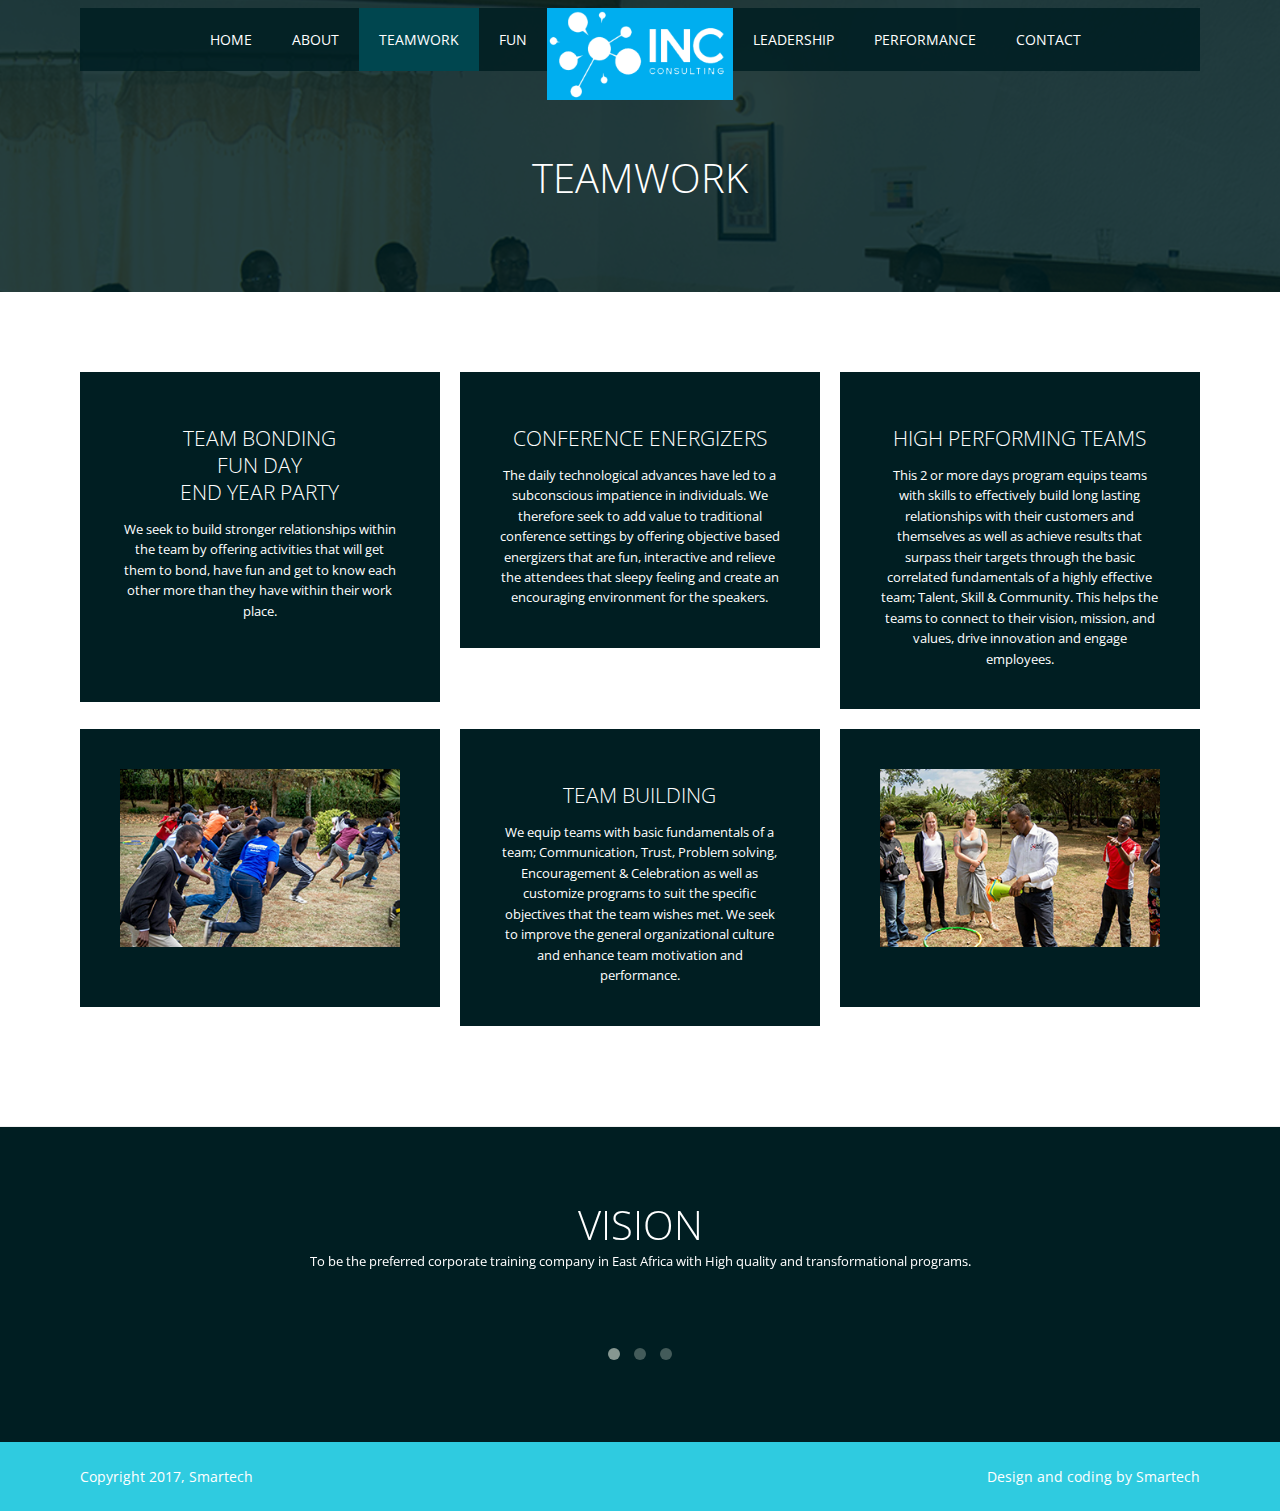
<file: teamwork.html>
<!DOCTYPE html>
<html lang="en-US">
   <head>
      <meta charset="UTF-8">
      <meta name="viewport" content="width=device-width, initial-scale=1.0" />
      <title>INC Consulting - Corporate training and individual growth</title>
	  <meta name="description" content="INC Consulting specializes in corporate training and individual growth through experiential learning. A methodology that guarantees lasting lessons and improved productivity to corporate organizations, schools or CBOs, since it has proven to enhance personal as well as team performance & productivity">	  
	  <meta name="keywords" content="Home, Inc, incconsulting, consulting, team building, team work, team, safaricom, braeburn, about,noiz, performance, leadership, fun, program, smartech, ACCT, Company, profile, bluesky, adventures, rock, rock climbing, high, highropes, quad bike, climbing, finess, personal, group, paintball, serve, prefects, summit, training, departmental, entrepreneur, kenya" />	  
	  <link rel="shortcut icon" href="img/favicon.ico" type="image/x-icon" />
      <link rel="stylesheet" href="css/components.css">
      <link rel="stylesheet" href="css/icons.css">
      <link rel="stylesheet" href="css/responsee.css">
      <link rel="stylesheet" href="owl-carousel/owl.carousel.css">
      <link rel="stylesheet" href="owl-carousel/owl.theme.css"> 
      <!-- CUSTOM STYLE -->
      <link rel="stylesheet" href="css/template-style.css"> 
      <link href='http://fonts.googleapis.com/css?family=Open+Sans:400,300,600,700,800&subset=latin,latin-ext' rel='stylesheet' type='text/css'>
      <script type="text/javascript" src="js/jquery-1.8.3.min.js"></script>
      <script type="text/javascript" src="js/jquery-ui.min.js"></script>    
   </head>
   <body class="size-1140">
      <!-- TOP NAV WITH LOGO -->  
      <header>
         <nav>
            <div class="line">
               <div class="top-nav">              
                  <div class="logo hide-l">
                     <a href="index.html"><img src="img/logo.png" alt="Logo" width="441" height="217"></a>
                  </div>                  
                  <p class="nav-text">My Menu</p>
                  <div class="top-nav s-12 l-5">
                     <ul class="right top-ul chevron">
                        <li><a href="index.html">Home</a>
                        </li>
                        <li><a href="about.html">About</a>
                        </li>
                        <li><a href="teamwork.html">Teamwork</a>
                        </li>
                        <li><a href="fun.html">Fun</a>
                        </li>							
                     </ul>
                  </div>
                  <ul class="s-12 l-2">
                     <li class="logo hide-s hide-m"><img src="img/logo.png" alt="Logo" width="441" height="217"></li>
                  </ul>
                  <div class="top-nav s-12 l-5">
                     <ul class="top-ul chevron">
                        <li><a href="leadership.html">Leadership</a>
                        </li>
                        <li><a href="performance.html">Performance</a>
                        </li>											
                        <li><a href="contact.html">Contact</a>
                        </li>
                     </ul> 
                  </div>
               </div>
            </div>
         </nav>
      </header>
      <section>
	      <!-- TOP NAV --> 	   
         <div id="head">
            <div class="line">
               <h1>Teamwork</h1>
            </div>
         </div>
         <div id="content">
            <div class="line">
               <div class="margin">
                  <div class="s-12 m-6 l-4">
                     <div class="content-block margin-bottom">
					 
                        <h3>Team Bonding<br>Fun Day<br>End Year Party</h3>
                        <p>We seek to build stronger relationships within the team by offering activities that
will get them to bond, have fun and get to know each other more than they have within
their work place.</p>
                        <p> <br><br>
                        </p>
                     </div>
                  </div>			   
                  <div class="s-12 m-6 l-4">
                     <div class="content-block margin-bottom">
                       <h3>Conference Energizers</h3>
                        <p> The daily technological advances have led to a subconscious impatience in individuals. We therefore seek to add value to traditional conference settings by offering objective
based energizers that are fun, interactive and relieve the attendees that sleepy feeling and create an encouraging environment for the speakers. 
                        </p>
                    </div>
                  </div>
                  <div class="s-12 m-6 l-4">
                     <div class="content-block margin-bottom">
                        <h3>High Performing Teams</h3>
                        <p> This 2 or more days program equips teams with skills to effectively build long lasting
relationships with their customers and themselves as well as achieve results that surpass
their targets through the basic correlated fundamentals of a highly effective team; Talent,
Skill & Community. This helps the teams to connect to their vision, mission, and values, drive
innovation and engage employees.
                       </p>
                     </div>
                  </div>                  
				  <div class="s-12 m-6 l-4">
                     <div class="content-block margin-bottom">
                        <p><img src="img/conference.png" alt="conference energizers" width="347" height="220"></p>
                       <p><br>
                       </p>
                    </div>
                  </div>
                  <div class="s-12 m-6 l-4">
                     <div class="content-block margin-bottom">
                          <h3>Team Building</h3>
                        <p> We equip teams with basic fundamentals of a team; Communication,
                          Trust, Problem solving, Encouragement & Celebration as well as customize programs to suit the
                          specific objectives that the team wishes met. We seek to improve the general organizational
                          culture and enhance team motivation and performance.
                         </p>
                     </div>
                  </div>

                  <div class="s-12 m-6 l-4">
                     <div class="content-block margin-bottom">
                        <p><img src="img/team.png" alt="web" width="347" height="220"></p>
                       <p><br>
                       </p>						
                     </div>
                  </div>
               </div>
            </div>
         </div>
 <!--EndFragment-->		 
      <!-- Slider-->   
         <div id="fourth-block">
            <div class="line">
               <div id="owl-demo2" class="owl-carousel owl-theme">
                  <div class="item">
                     <h2>Vision</h2>
                     <p class="s-12 m-12 l-8 center">To be the preferred corporate training company in East Africa with High quality and transformational programs.
                     </p>
                  </div>
                  <div class="item">
                     <h2>Mission</h2>
                     <p class="s-12 m-12 l-8 center">To help organizations build and maintain high performing teams, great leaders, realize strategies to boost productivity and to develop highly functioning individuals built to transform Africa, through Fun, Safe, & transformational programs.
                     </p>
                  </div>
                  <div class="item">
                     <h2>Core Values</h2>
                     <p class="s-12 m-12 l-8 center"> 
					Servant Leadership<br>
					Integrity<br>
					Community<br>
					Fun<br>
                     </p>
                  </div>
               </div>
            </div>
         </div>
      </section>
      <!-- FOOTER -->   
      <footer>
         <div class="line">
            <div class="s-12 l-6">
               <p>Copyright 2017, Smartech
               </p>
            </div>
            <div class="s-12 l-6">
               <p class="right">
                      <a class="right" href="http://www.smartech.com" title="Smartech">Design and coding by Smartech </a>
               </p>
            </div>
         </div>
      </footer>
      <script type="text/javascript" src="js/responsee.js"></script> 
      <script type="text/javascript" src="owl-carousel/owl.carousel.js"></script>   
      <script type="text/javascript">
         jQuery(document).ready(function($) {  
           $("#owl-demo").owlCarousel({
           	slideSpeed : 300,
           	autoPlay : true,
           	navigation : false,
           	pagination : false,
           	singleItem:true
           });
           $("#owl-demo2").owlCarousel({
           	slideSpeed : 300,
           	autoPlay : true,
           	navigation : false,
           	pagination : true,
           	singleItem:true
           });
         });	
          
      </script> 
   </body>
</html>
</file>
<file: css/components.css>
/*
 * Components CSS - v4 - 2016-07-08
 * https://www.myresponsee.com
 * Copyright 2016, Vision Design - graphic zoo
 * Free to use under the MIT license.
*/
/* Tabs */
.tab-item {
  background: none repeat scroll 0 0 #fff;
  display: none;
  padding: 1.25rem 0;
}
.tab-item.tab-active {
  display: block;
}
.tab-content > .tab-label {
  display: none;
}
.tab-nav > .tab-label {
  float:left;
}
a.tab-label, a.tab-label:link, a.tab-label:visited, a.tab-label:hover {
  background: none repeat scroll 0 0 #262626;
  color: #fff;
  margin-right: 1px;
  padding: 0.625rem 1.25rem;
  transition: background 0.20s linear 0s;
  -o-transition: background 0.20s linear 0s;
  -ms-transition: background 0.20s linear 0s;
  -moz-transition: background 0.20s linear 0s;
  -webkit-transition: background 0.20s linear 0s;
}
a.tab-label:hover,a.tab-label.active-btn {
  background: none repeat scroll 0 0 #999;
}
.tab-label.active-btn {
  cursor: default;
}
.tab-content {
  text-align: left;
}
@media screen and (max-width:768px) {    
  .tab-nav > .tab-label {
    margin: 0.5px 0;
    width: 100%;
  }
}
/* Custom forms */
form.customform input, form.customform select, form.customform textarea, form.customform button {
 font-size:0.9rem;
 font-family:inherit;
 margin-bottom:1.25rem;
} 
form.customform input, form.customform select {height: 2.7rem;}
form.customform input, form.customform textarea, form.customform select { 
 background: none repeat scroll 0 0 #F5F5F5;
 transition: background 0.20s linear 0s;
 -o-transition: background 0.20s linear 0s;
 -ms-transition: background 0.20s linear 0s;
 -moz-transition: background 0.20s linear 0s;
 -webkit-transition: background 0.20s linear 0s;
}
form.customform input:hover, form.customform textarea:hover, form.customform select:hover, form.customform input:focus, form.customform textarea:focus, form.customform select:focus {background: none repeat scroll 0 0 #fff;}
form.customform input, form.customform textarea, form.customform select {
 background: none repeat scroll 0 0 #F5F5F5;
 border: 1px solid #E0E0E0;
 padding: 0.625rem;
 width: 100%;
}
form.customform input[type="file"] {
 border: 1px solid #E0E0E0;
 height: auto;
 max-height: 2.7rem;
 min-height: 2.7rem;
 padding: 0.4rem;
 width: 100%;
}
form.customform input[type="radio"], form.customform input[type="checkbox"] {
 margin-right: 0.625rem;
 width:auto;
 padding:0;
 height:auto;
}
form.customform option {padding: 0.625rem;}
form.customform select[multiple="multiple"] {height: auto;}
form.customform button {
 width: 100%;
 background: none repeat scroll 0 0 #152732;
 border: 0 none;
 color: #fff;
 height: 2.7rem;
 padding: 0.625rem;
 cursor:pointer;
 width: 100%;
 transition: background 0.20s linear 0s;
 -o-transition: background 0.20s linear 0s;
 -ms-transition: background 0.20s linear 0s;
 -moz-transition: background 0.20s linear 0s;
 -webkit-transition: background 0.20s linear 0s;
}
/* Tooltip */
a.tooltip-container,.tooltip-container {
  border-bottom:1px dotted;
  border-bottom-color: color;
  cursor: help;
  font-weight: 600;
}
a .tooltip-content,.tooltip-content {
  background: #152732 none repeat scroll 0 0;
  color: #fff!important;
  border-radius: 3px;
  display: none;
  font-size: 0.8rem;
  font-weight: normal;
  line-height: 1.3rem;
  margin-top: -1.25rem;
  max-width: 300px;
  padding: 0.625rem;
  position: absolute;
  z-index: 10;
}
.tooltip-content::after {
  border-left: 9px solid transparent;
  border-right: 9px solid transparent;
  border-top: 7px solid #152732;
  bottom: -5px;
  clear: both;
  content: "";
  height: 0;
  left: 50%;
  margin-left: -5px;
  position: absolute;
  width: 0;
}
a.tooltip-content.tooltip-bottom,.tooltip-content.tooltip-bottom {
  margin-top: 1.25rem;
}
.tooltip-content.tooltip-bottom::after {
  border-left: 9px solid transparent;
  border-right: 9px solid transparent;
  border-top: 0;
  border-bottom: 7px solid #152732;
  top: -5px;
}
/* Buttons */
.button,a.button,a.button:link,a.button:active,a.button:visited {
	border: 0;
	color: #FFFFFF;
	cursor: pointer;
	display: inline-block;
	font-size: 0.85rem;
	padding: 0.825rem 1rem;
	text-align: center;
	transition: all 0.20s linear 0s;

  -o-transition: all 0.20s linear 0s;
  -ms-transition: all 0.20s linear 0s;
  -moz-transition: all 0.20s linear 0s;
  -webkit-transition: all 0.20s linear 0s;
	background-attachment: scroll;
	background-color: #FF3399;
	background-image: none;
	background-repeat: repeat;
	background-position: 0 0;
}
.button.rounded-btn {
  border-radius: 4px;
}
.button.rounded-full-btn {
  border-radius: 100px;
}
.button:hover {box-shadow: 0 0 10px 100px rgba(255,255,255,0.15) inset;}
.button.secondary-btn,a.button.secondary-btn,a.button.secondary-btn:link,a.button.secondary-btn:active,a.button.secondary-btn:visited {
  background: #444 none repeat scroll 0 0;
}
.button.cancel-btn,a.button.cancel-btn,a.button.cancel-btn:link,a.button.cancel-btn:active,a.button.cancel-btn:visited {
  background: #dc003a none repeat scroll 0 0;
}
.button.submit-btn,a.button.submit-btn,a.button.submit-btn:link,a.button.submit-btn:active,a.button.submit-btn:visited {
  background: #b4bf04 none repeat scroll 0 0;
}
.button.reload-btn,a.button.reload-btn,a.button.reload-btn:link,a.button.reload-btn:active,a.button.reload-btn:visited {
  background: #ff9800 none repeat scroll 0 0;
}
.button.disabled-btn {
  cursor: not-allowed!important;
  opacity: 0.2;
}
.button i {
  background: rgba(0, 0, 0, 0.1) none repeat scroll 0 0;
  border-radius: 27px;
  color: #fff!important;
  display: inline-block;
  font-size: 0.8rem;
  height: 27px;
  line-height: 27px;
  margin-right: 5px;
  width: 27px;
  transition: all 0.20s linear 0s;
  -o-transition: all 0.20s linear 0s;
  -ms-transition: all 0.20s linear 0s;
  -moz-transition: all 0.20s linear 0s;
  -webkit-transition: all 0.20s linear 0s;
}
.button:hover > i {
  background: rgba(0, 0, 0, 0.06) none repeat scroll 0 0;
}
</file>
<file: css/icons.css>
/* Icon font - MFG labs */
@font-face {
  font-family: 'mfg';
    src: url('../font/mfglabsiconset-webfont.eot');
    src: url('../font/mfglabsiconset-webfont.svg#mfg_labs_iconsetregular') format('svg'),
   		   url('../font/mfglabsiconset-webfont.eot?#iefix') format('embedded-opentype'),
         url('../font/mfglabsiconset-webfont.woff') format('woff'),
         url('../font/mfglabsiconset-webfont.ttf') format('truetype');
    font-weight: normal;
    font-style: normal;
}

.icon-cloud,
.icon-at,
.icon-plus,
.icon-minus,
.icon-arrow_up,
.icon-arrow_down,
.icon-arrow_right,
.icon-arrow_left,
.icon-chevron_down,
.icon-chevron_up,
.icon-chevron_right,
.icon-chevron_left,
.icon-reorder,
.icon-list,
.icon-reorder_square,
.icon-reorder_square_line,
.icon-coverflow,
.icon-coverflow_line,
.icon-pause,
.icon-play,
.icon-step_forward,
.icon-step_backward,
.icon-fast_forward,
.icon-fast_backward,
.icon-cloud_upload,
.icon-cloud_download,
.icon-data_science,
.icon-data_science_black,
.icon-globe,
.icon-globe_black,
.icon-math_ico,
.icon-math,
.icon-math_black,
.icon-paperplane_ico,
.icon-paperplane,
.icon-paperplane_black,
.icon-color_balance,
.icon-star,
.icon-star_half,
.icon-star_empty,
.icon-star_half_empty,
.icon-reload,
.icon-heart,
.icon-heart_broken,
.icon-hashtag,
.icon-reply,
.icon-retweet,
.icon-signin,
.icon-signout,
.icon-download,
.icon-upload,
.icon-placepin,
.icon-display_screen,
.icon-tablet,
.icon-smartphone,
.icon-connected_object,
.icon-lock,
.icon-unlock,
.icon-camera,
.icon-isight,
.icon-video_camera,
.icon-random,
.icon-message,
.icon-discussion,
.icon-calendar,
.icon-ringbell,
.icon-movie,
.icon-mail,
.icon-pen,
.icon-settings,
.icon-measure,
.icon-vector,
.icon-vector_pen,
.icon-mute_on,
.icon-mute_off,
.icon-home,
.icon-sheet,
.icon-arrow_big_right,
.icon-arrow_big_left,
.icon-arrow_big_down,
.icon-arrow_big_up,
.icon-dribbble_circle,
.icon-dribbble,
.icon-facebook_circle,
.icon-facebook,
.icon-git_circle_alt,
.icon-git_circle,
.icon-git,
.icon-octopus,
.icon-twitter_circle,
.icon-twitter,
.icon-google_plus_circle,
.icon-google_plus,
.icon-linked_in_circle,
.icon-linked_in,
.icon-instagram,
.icon-instagram_circle,
.icon-mfg_icon,
.icon-xing,
.icon-xing_circle,
.icon-mfg_icon_circle,
.icon-user,
.icon-user_male,
.icon-user_female,
.icon-users,
.icon-file_open,
.icon-file_close,
.icon-file_alt,
.icon-file_close_alt,
.icon-attachment,
.icon-check,
.icon-cross_mark,
.icon-cancel_circle,
.icon-check_circle,
.icon-magnifying,
.icon-inbox,
.icon-clock,
.icon-stopwatch,
.icon-hourglass,
.icon-trophy,
.icon-unlock_alt,
.icon-lock_alt,
.icon-arrow_doubled_right,
.icon-arrow_doubled_left,
.icon-arrow_doubled_down,
.icon-arrow_doubled_up,
.icon-link,
.icon-warning,
.icon-warning_alt,
.icon-magnifying_plus,
.icon-magnifying_minus,
.icon-white_question,
.icon-black_question,
.icon-stop,
.icon-share,
.icon-eye,
.icon-trash_can,
.icon-hard_drive,
.icon-information_black,
.icon-information_white,
.icon-printer,
.icon-letter,
.icon-soundcloud,
.icon-soundcloud_circle,
.icon-anchor,
.icon-female_sign,
.icon-male_sign,
.icon-joystick,
.icon-high_voltage,
.icon-fire,
.icon-newspaper,
.icon-chart,
.icon-spread,
.icon-spinner_1,
.icon-spinner_2,
.icon-chart_alt,
.icon-label,
.icon-brush,
.icon-refresh,
.icon-node,
.icon-node_2,
.icon-node_3,
.icon-link_2_nodes,
.icon-link_3_nodes,
.icon-link_loop_nodes,
.icon-node_size,
.icon-node_color,
.icon-layout_directed,
.icon-layout_radial,
.icon-layout_hierarchical,
.icon-node_link_direction,
.icon-node_link_short_path,
.icon-node_cluster,
.icon-display_graph,
.icon-node_link_weight,
.icon-more_node_links,
.icon-node_shape,
.icon-node_icon,
.icon-node_text,
.icon-node_link_text,
.icon-node_link_color,
.icon-node_link_shape,
.icon-credit_card,
.icon-disconnect,
.icon-graph,
.icon-new_user {
  font-family: 'mfg';
  font-style: normal;
  font-variant: normal;
  font-weight: normal;
  color:#e3e3e3;
  speak: none; 
  text-transform: none;
  /* Better Font Rendering =========== */
  -webkit-font-smoothing: antialiased;
  -moz-osx-font-smoothing: grayscale;
}
.icon2x {font-size: 2rem;}
.icon3x {font-size: 3rem;}

.icon-cloud:before { content: "\2601"; }
.icon-at:before { content: "\0040"; }
.icon-plus:before { content: "\002B"; }
.icon-minus:before { content: "\2212"; }
.icon-arrow_up:before { content: "\2191"; }
.icon-arrow_down:before { content: "\2193"; }
.icon-arrow_right:before { content: "\2192"; }
.icon-arrow_left:before { content: "\2190"; }
.icon-chevron_down:before { content: "\f004"; }
.icon-chevron_up:before { content: "\f005"; }
.icon-chevron_right:before { content: "\f006"; }
.icon-chevron_left:before { content: "\f007"; }
.icon-reorder:before { content: "\f008"; }
.icon-list:before { content: "\f009"; }
.icon-reorder_square:before { content: "\f00a"; }
.icon-reorder_square_line:before { content: "\f00b"; }
.icon-coverflow:before { content: "\f00c"; }
.icon-coverflow_line:before { content: "\f00d"; }
.icon-pause:before { content: "\f00e"; }
.icon-play:before { content: "\f00f"; }
.icon-step_forward:before { content: "\f010"; }
.icon-step_backward:before { content: "\f011"; }
.icon-fast_forward:before { content: "\f012"; }
.icon-fast_backward:before { content: "\f013"; }
.icon-cloud_upload:before { content: "\f014"; }
.icon-cloud_download:before { content: "\f015"; }
.icon-data_science:before { content: "\f016"; }
.icon-data_science_black:before { content: "\f017"; }
.icon-globe:before { content: "\f018"; }
.icon-globe_black:before { content: "\f019"; }
.icon-math_ico:before { content: "\f01a"; }
.icon-math:before { content: "\f01b"; }
.icon-math_black:before { content: "\f01c"; }
.icon-paperplane_ico:before { content: "\f01d"; }
.icon-paperplane:before { content: "\f01e"; }
.icon-paperplane_black:before { content: "\f01f"; }
.icon-color_balance:before { content: "\f020"; }
.icon-star:before { content: "\2605"; }
.icon-star_half:before { content: "\f022"; }
.icon-star_empty:before { content: "\2606"; }
.icon-star_half_empty:before { content: "\f024"; }
.icon-reload:before { content: "\f025"; }
.icon-heart:before { content: "\2665"; }
.icon-heart_broken:before { content: "\f028"; }
.icon-hashtag:before { content: "\f029"; }
.icon-reply:before { content: "\f02a"; }
.icon-retweet:before { content: "\f02b"; }
.icon-signin:before { content: "\f02c"; }
.icon-signout:before { content: "\f02d"; }
.icon-download:before { content: "\f02e"; }
.icon-upload:before { content: "\f02f"; }
.icon-placepin:before { content: "\f031"; }
.icon-display_screen:before { content: "\f032"; }
.icon-tablet:before { content: "\f033"; }
.icon-smartphone:before { content: "\f034"; }
.icon-connected_object:before { content: "\f035"; }
.icon-lock:before { content: "\F512"; }
.icon-unlock:before { content: "\F513"; }
.icon-camera:before { content: "\F4F7"; }
.icon-isight:before { content: "\f039"; }
.icon-video_camera:before { content: "\f03a"; }
.icon-random:before { content: "\f03b"; }
.icon-message:before { content: "\F4AC"; }
.icon-discussion:before { content: "\f03d"; }
.icon-calendar:before { content: "\F4C5"; }
.icon-ringbell:before { content: "\f03f"; }
.icon-movie:before { content: "\f040"; }
.icon-mail:before { content: "\2709"; }
.icon-pen:before { content: "\270F"; }
.icon-settings:before { content: "\9881"; }
.icon-measure:before { content: "\f044"; }
.icon-vector:before { content: "\f045"; }
.icon-vector_pen:before { content: "\2712"; }
.icon-mute_on:before { content: "\f047"; }
.icon-mute_off:before { content: "\f048"; }
.icon-home:before { content: "\2302"; }
.icon-sheet:before { content: "\f04a"; }
.icon-arrow_big_right:before { content: "\21C9"; }
.icon-arrow_big_left:before { content: "\21C7"; }
.icon-arrow_big_down:before { content: "\21CA"; }
.icon-arrow_big_up:before { content: "\21C8"; }
.icon-dribbble_circle:before { content: "\f04f"; }
.icon-dribbble:before { content: "\f050"; }
.icon-facebook_circle:before { content: "\f051"; }
.icon-facebook:before { content: "\f052"; }
.icon-git_circle_alt:before { content: "\f053"; }
.icon-git_circle:before { content: "\f054"; }
.icon-git:before { content: "\f055"; }
.icon-octopus:before { content: "\f056"; }
.icon-twitter_circle:before { content: "\f057"; }
.icon-twitter:before { content: "\f058"; }
.icon-google_plus_circle:before { content: "\f059"; }
.icon-google_plus:before { content: "\f05a"; }
.icon-linked_in_circle:before { content: "\f05b"; }
.icon-linked_in:before { content: "\f05c"; }
.icon-instagram:before { content: "\f05d"; }
.icon-instagram_circle:before { content: "\f05e"; }
.icon-mfg_icon:before { content: "\f05f"; }
.icon-xing:before { content: "\F532"; }
.icon-xing_circle:before { content: "\F533"; }
.icon-mfg_icon_circle:before { content: "\f060"; }
.icon-user:before { content: "\f061"; }
.icon-user_male:before { content: "\f062"; }
.icon-user_female:before { content: "\f063"; }
.icon-users:before { content: "\f064"; }
.icon-file_open:before { content: "\F4C2"; }
.icon-file_close:before { content: "\f067"; }
.icon-file_alt:before { content: "\f068"; }
.icon-file_close_alt:before { content: "\f069"; }
.icon-attachment:before { content: "\f06a"; }
.icon-check:before { content: "\2713"; }
.icon-cross_mark:before { content: "\274C"; }
.icon-cancel_circle:before { content: "\F06E"; }
.icon-check_circle:before { content: "\f06d"; }
.icon-magnifying:before { content: "\F50D"; }
.icon-inbox:before { content: "\f070"; }
.icon-clock:before { content: "\23F2"; }
.icon-stopwatch:before { content: "\23F1"; }
.icon-hourglass:before { content: "\231B"; }
.icon-trophy:before { content: "\f074"; }
.icon-unlock_alt:before { content: "\F075"; }
.icon-lock_alt:before { content: "\F510"; }
.icon-arrow_doubled_right:before { content: "\21D2"; }
.icon-arrow_doubled_left:before { content: "\21D0"; }
.icon-arrow_doubled_down:before { content: "\21D3"; }
.icon-arrow_doubled_up:before { content: "\21D1"; }
.icon-link:before { content: "\f07B"; }
.icon-warning:before { content: "\2757"; }
.icon-warning_alt:before { content: "\2755"; }
.icon-magnifying_plus:before { content: "\f07E"; }
.icon-magnifying_minus:before { content: "\f07F"; }
.icon-white_question:before { content: "\2754"; }
.icon-black_question:before { content: "\2753"; }
.icon-stop:before { content: "\f080"; }
.icon-share:before { content: "\f081"; }
.icon-eye:before { content: "\f082"; }
.icon-trash_can:before { content: "\f083"; }
.icon-hard_drive:before { content: "\f084"; }
.icon-information_black:before { content: "\f085"; }
.icon-information_white:before { content: "\f086"; }
.icon-printer:before { content: "\f087"; }
.icon-letter:before { content: "\f088"; }
.icon-soundcloud:before { content: "\f089"; }
.icon-soundcloud_circle:before { content: "\f08A"; }
.icon-anchor:before { content: "\2693"; }
.icon-female_sign:before { content: "\2640"; }
.icon-male_sign:before { content: "\2642"; }
.icon-joystick:before { content: "\F514"; }
.icon-high_voltage:before { content: "\26A1"; }
.icon-fire:before { content: "\F525"; }
.icon-newspaper:before { content: "\F4F0"; }
.icon-chart:before { content: "\F526"; }
.icon-spread:before { content: "\F527"; }
.icon-spinner_1:before { content: "\F528"; }
.icon-spinner_2:before { content: "\F529"; }
.icon-chart_alt:before { content: "\F530"; }
.icon-label:before { content: "\F531"; }
.icon-brush:before { content: "\E000"; }
.icon-refresh:before { content: "\E001"; }
.icon-node:before { content: "\E002"; }
.icon-node_2:before { content: "\E003"; }
.icon-node_3:before { content: "\E004"; }
.icon-link_2_nodes:before { content: "\E005"; }
.icon-link_3_nodes:before { content: "\E006"; }
.icon-link_loop_nodes:before { content: "\E007"; }
.icon-node_size:before { content: "\E008"; }
.icon-node_color:before { content: "\E009"; }
.icon-layout_directed:before { content: "\E010"; }
.icon-layout_radial:before { content: "\E011"; }
.icon-layout_hierarchical:before { content: "\E012"; }
.icon-node_link_direction:before { content: "\E013"; }
.icon-node_link_short_path:before { content: "\E014"; }
.icon-node_cluster:before { content: "\E015"; }
.icon-display_graph:before { content: "\E016"; }
.icon-node_link_weight:before { content: "\E017"; }
.icon-more_node_links:before { content: "\E018"; }
.icon-node_shape:before { content: "\E00A"; }
.icon-node_icon:before { content: "\E00B"; }
.icon-node_text:before { content: "\E00C"; }
.icon-node_link_text:before { content: "\E00D"; }
.icon-node_link_color:before { content: "\E00E"; }
.icon-node_link_shape:before { content: "\E00F"; }
.icon-credit_card:before { content: "\F4B3"; }
.icon-disconnect:before { content: "\F534"; }
.icon-graph:before { content: "\F535"; }
.icon-new_user:before { content: "\F536"; }


/* Icon font - Simple Line Icons */
@font-face {
  font-family: 'sli';
  src: url('../font/Simple-Line-Icons.eot?v=2.2.2');
  src: url('../font/Simple-Line-Icons.eot?v=2.2.2#iefix') format('embedded-opentype'), url('../font/Simple-Line-Icons.ttf?v=2.2.2') format('truetype'), url('../font/Simple-Line-Icons.woff2?v=2.2.2') format('woff2'), url('../font/Simple-Line-Icons.woff?v=2.2.2') format('woff'), url('../font/Simple-Line-Icons.svg?v=2.2.2#simple-line-icons') format('svg');
  font-weight: normal;
  font-style: normal;
}

.icon-sli-user,
.icon-sli-people,
.icon-sli-user-female,
.icon-sli-user-follow,
.icon-sli-user-following,
.icon-sli-user-unfollow,
.icon-sli-login,
.icon-sli-logout,
.icon-sli-emotsmile,
.icon-sli-phone,
.icon-sli-call-end,
.icon-sli-call-in,
.icon-sli-call-out,
.icon-sli-map,
.icon-sli-location-pin,
.icon-sli-direction,
.icon-sli-directions,
.icon-sli-compass,
.icon-sli-layers,
.icon-sli-menu,
.icon-sli-list,
.icon-sli-options-vertical,
.icon-sli-options,
.icon-sli-arrow-down,
.icon-sli-arrow-left,
.icon-sli-arrow-right,
.icon-sli-arrow-up,
.icon-sli-arrow-up-circle,
.icon-sli-arrow-left-circle,
.icon-sli-arrow-right-circle,
.icon-sli-arrow-down-circle,
.icon-sli-check,
.icon-sli-clock,
.icon-sli-plus,
.icon-sli-minus,
.icon-sli-close,
.icon-sli-organization,
.icon-sli-trophy,
.icon-sli-screen-smartphone,
.icon-sli-screen-desktop,
.icon-sli-plane,
.icon-sli-notebook,
.icon-sli-mustache,
.icon-sli-mouse,
.icon-sli-magnet,
.icon-sli-energy,
.icon-sli-disc,
.icon-sli-cursor,
.icon-sli-cursor-move,
.icon-sli-crop,
.icon-sli-chemistry,
.icon-sli-speedometer,
.icon-sli-shield,
.icon-sli-screen-tablet,
.icon-sli-magic-wand,
.icon-sli-hourglass,
.icon-sli-graduation,
.icon-sli-ghost,
.icon-sli-game-controller,
.icon-sli-fire,
.icon-sli-eyeglass,
.icon-sli-envelope-open,
.icon-sli-envelope-letter,
.icon-sli-bell,
.icon-sli-badge,
.icon-sli-anchor,
.icon-sli-wallet,
.icon-sli-vector,
.icon-sli-speech,
.icon-sli-puzzle,
.icon-sli-printer,
.icon-sli-present,
.icon-sli-playlist,
.icon-sli-pin,
.icon-sli-picture,
.icon-sli-handbag,
.icon-sli-globe-alt,
.icon-sli-globe,
.icon-sli-folder-alt,
.icon-sli-folder,
.icon-sli-film,
.icon-sli-feed,
.icon-sli-drop,
.icon-sli-drawer,
.icon-sli-docs,
.icon-sli-doc,
.icon-sli-diamond,
.icon-sli-cup,
.icon-sli-calculator,
.icon-sli-bubbles,
.icon-sli-briefcase,
.icon-sli-book-open,
.icon-sli-basket-loaded,
.icon-sli-basket,
.icon-sli-bag,
.icon-sli-action-undo,
.icon-sli-action-redo,
.icon-sli-wrench,
.icon-sli-umbrella,
.icon-sli-trash,
.icon-sli-tag,
.icon-sli-support,
.icon-sli-frame,
.icon-sli-size-fullscreen,
.icon-sli-size-actual,
.icon-sli-shuffle,
.icon-sli-share-alt,
.icon-sli-share,
.icon-sli-rocket,
.icon-sli-question,
.icon-sli-pie-chart,
.icon-sli-pencil,
.icon-sli-note,
.icon-sli-loop,
.icon-sli-home,
.icon-sli-grid,
.icon-sli-graph,
.icon-sli-microphone,
.icon-sli-music-tone-alt,
.icon-sli-music-tone,
.icon-sli-earphones-alt,
.icon-sli-earphones,
.icon-sli-equalizer,
.icon-sli-like,
.icon-sli-dislike,
.icon-sli-control-start,
.icon-sli-control-rewind,
.icon-sli-control-play,
.icon-sli-control-pause,
.icon-sli-control-forward,
.icon-sli-control-end,
.icon-sli-volume-1,
.icon-sli-volume-2,
.icon-sli-volume-off,
.icon-sli-calendar,
.icon-sli-bulb,
.icon-sli-chart,
.icon-sli-ban,
.icon-sli-bubble,
.icon-sli-camrecorder,
.icon-sli-camera,
.icon-sli-cloud-download,
.icon-sli-cloud-upload,
.icon-sli-envelope,
.icon-sli-eye,
.icon-sli-flag,
.icon-sli-heart,
.icon-sli-info,
.icon-sli-key,
.icon-sli-link,
.icon-sli-lock,
.icon-sli-lock-open,
.icon-sli-magnifier,
.icon-sli-magnifier-add,
.icon-sli-magnifier-remove,
.icon-sli-paper-clip,
.icon-sli-paper-plane,
.icon-sli-power,
.icon-sli-refresh,
.icon-sli-reload,
.icon-sli-settings,
.icon-sli-star,
.icon-sli-symbol-female,
.icon-sli-symbol-male,
.icon-sli-target,
.icon-sli-credit-card,
.icon-sli-paypal,
.icon-sli-social-tumblr,
.icon-sli-social-twitter,
.icon-sli-social-facebook,
.icon-sli-social-instagram,
.icon-sli-social-linkedin,
.icon-sli-social-pinterest,
.icon-sli-social-github,
.icon-sli-social-google,
.icon-sli-social-reddit,
.icon-sli-social-skype,
.icon-sli-social-dribbble,
.icon-sli-social-behance,
.icon-sli-social-foursqare,
.icon-sli-social-soundcloud,
.icon-sli-social-spotify,
.icon-sli-social-stumbleupon,
.icon-sli-social-youtube,
.icon-sli-social-dropbox {
  font-family: 'sli';
  font-style: normal;  
  font-variant: normal;
  font-weight: normal;
  color:#e3e3e3;
  speak: none;
  text-transform: none;
  /* Better Font Rendering =========== */
  -webkit-font-smoothing: antialiased;
  -moz-osx-font-smoothing: grayscale;
}
.icon-sli-user:before { content: "\e005"; }
.icon-sli-people:before { content: "\e001"; }
.icon-sli-user-female:before { content: "\e000"; }
.icon-sli-user-follow:before { content: "\e002"; }
.icon-sli-user-following:before { content: "\e003"; }
.icon-sli-user-unfollow:before { content: "\e004"; }
.icon-sli-login:before { content: "\e066"; }
.icon-sli-logout:before { content: "\e065"; }
.icon-sli-emotsmile:before { content: "\e021"; }
.icon-sli-phone:before { content: "\e600"; }
.icon-sli-call-end:before { content: "\e048"; }
.icon-sli-call-in:before { content: "\e047"; }
.icon-sli-call-out:before { content: "\e046"; }
.icon-sli-map:before { content: "\e033"; }
.icon-sli-location-pin:before { content: "\e096"; }
.icon-sli-direction:before { content: "\e042"; }
.icon-sli-directions:before { content: "\e041"; }
.icon-sli-compass:before { content: "\e045"; }
.icon-sli-layers:before { content: "\e034"; }
.icon-sli-menu:before { content: "\e601"; }
.icon-sli-list:before { content: "\e067"; }
.icon-sli-options-vertical:before { content: "\e602"; }
.icon-sli-options:before { content: "\e603"; }
.icon-sli-arrow-down:before { content: "\e604"; }
.icon-sli-arrow-left:before { content: "\e605"; }
.icon-sli-arrow-right:before { content: "\e606"; }
.icon-sli-arrow-up:before { content: "\e607"; }
.icon-sli-arrow-up-circle:before { content: "\e078"; }
.icon-sli-arrow-left-circle:before { content: "\e07a"; }
.icon-sli-arrow-right-circle:before { content: "\e079"; }
.icon-sli-arrow-down-circle:before { content: "\e07b"; }
.icon-sli-check:before { content: "\e080"; }
.icon-sli-clock:before { content: "\e081"; }
.icon-sli-plus:before { content: "\e095"; }
.icon-sli-minus:before { content: "\e615"; }
.icon-sli-close:before { content: "\e082"; }
.icon-sli-organization:before { content: "\e616"; }

.icon-sli-trophy:before { content: "\e006"; }
.icon-sli-screen-smartphone:before { content: "\e010"; }
.icon-sli-screen-desktop:before { content: "\e011"; }
.icon-sli-plane:before { content: "\e012"; }
.icon-sli-notebook:before { content: "\e013"; }
.icon-sli-mustache:before { content: "\e014"; }
.icon-sli-mouse:before { content: "\e015"; }
.icon-sli-magnet:before { content: "\e016"; }
.icon-sli-energy:before { content: "\e020"; }
.icon-sli-disc:before { content: "\e022"; }
.icon-sli-cursor:before { content: "\e06e"; }
.icon-sli-cursor-move:before { content: "\e023"; }
.icon-sli-crop:before { content: "\e024"; }
.icon-sli-chemistry:before { content: "\e026"; }
.icon-sli-speedometer:before { content: "\e007"; }
.icon-sli-shield:before { content: "\e00e"; }
.icon-sli-screen-tablet:before { content: "\e00f"; }
.icon-sli-magic-wand:before { content: "\e017"; }
.icon-sli-hourglass:before { content: "\e018"; }
.icon-sli-graduation:before { content: "\e019"; }
.icon-sli-ghost:before { content: "\e01a"; }
.icon-sli-game-controller:before { content: "\e01b"; }
.icon-sli-fire:before { content: "\e01c"; }
.icon-sli-eyeglass:before { content: "\e01d"; }
.icon-sli-envelope-open:before { content: "\e01e"; }
.icon-sli-envelope-letter:before { content: "\e01f"; }
.icon-sli-bell:before { content: "\e027"; }
.icon-sli-badge:before { content: "\e028"; }
.icon-sli-anchor:before { content: "\e029"; }
.icon-sli-wallet:before { content: "\e02a"; }
.icon-sli-vector:before { content: "\e02b"; }
.icon-sli-speech:before { content: "\e02c"; }
.icon-sli-puzzle:before { content: "\e02d"; }
.icon-sli-printer:before { content: "\e02e"; }
.icon-sli-present:before { content: "\e02f"; }
.icon-sli-playlist:before { content: "\e030"; }
.icon-sli-pin:before { content: "\e031"; }
.icon-sli-picture:before { content: "\e032"; }
.icon-sli-handbag:before { content: "\e035"; }
.icon-sli-globe-alt:before { content: "\e036"; }
.icon-sli-globe:before { content: "\e037"; }
.icon-sli-folder-alt:before { content: "\e039"; }
.icon-sli-folder:before { content: "\e089"; }
.icon-sli-film:before { content: "\e03a"; }
.icon-sli-feed:before { content: "\e03b"; }
.icon-sli-drop:before { content: "\e03e"; }
.icon-sli-drawer:before { content: "\e03f"; }
.icon-sli-docs:before { content: "\e040"; }
.icon-sli-doc:before { content: "\e085"; }
.icon-sli-diamond:before { content: "\e043"; }
.icon-sli-cup:before { content: "\e044"; }
.icon-sli-calculator:before { content: "\e049"; }
.icon-sli-bubbles:before { content: "\e04a"; }
.icon-sli-briefcase:before { content: "\e04b"; }
.icon-sli-book-open:before { content: "\e04c"; }
.icon-sli-basket-loaded:before { content: "\e04d"; }
.icon-sli-basket:before { content: "\e04e"; }
.icon-sli-bag:before { content: "\e04f"; }
.icon-sli-action-undo:before { content: "\e050"; }
.icon-sli-action-redo:before { content: "\e051"; }
.icon-sli-wrench:before { content: "\e052"; }
.icon-sli-umbrella:before { content: "\e053"; }
.icon-sli-trash:before { content: "\e054"; }
.icon-sli-tag:before { content: "\e055"; }
.icon-sli-support:before { content: "\e056"; }
.icon-sli-frame:before { content: "\e038"; }
.icon-sli-size-fullscreen:before { content: "\e057"; }
.icon-sli-size-actual:before { content: "\e058"; }
.icon-sli-shuffle:before { content: "\e059"; }
.icon-sli-share-alt:before { content: "\e05a"; }
.icon-sli-share:before { content: "\e05b"; }
.icon-sli-rocket:before { content: "\e05c"; }
.icon-sli-question:before { content: "\e05d"; }
.icon-sli-pie-chart:before { content: "\e05e"; }
.icon-sli-pencil:before { content: "\e05f"; }
.icon-sli-note:before { content: "\e060"; }
.icon-sli-loop:before { content: "\e064"; }
.icon-sli-home:before { content: "\e069"; }
.icon-sli-grid:before { content: "\e06a"; }
.icon-sli-graph:before { content: "\e06b"; }
.icon-sli-microphone:before { content: "\e063"; }
.icon-sli-music-tone-alt:before { content: "\e061"; }
.icon-sli-music-tone:before { content: "\e062"; }
.icon-sli-earphones-alt:before { content: "\e03c"; }
.icon-sli-earphones:before { content: "\e03d"; }
.icon-sli-equalizer:before { content: "\e06c"; }
.icon-sli-like:before { content: "\e068"; }
.icon-sli-dislike:before { content: "\e06d"; }
.icon-sli-control-start:before { content: "\e06f"; }
.icon-sli-control-rewind:before { content: "\e070"; }
.icon-sli-control-play:before { content: "\e071"; }
.icon-sli-control-pause:before { content: "\e072"; }
.icon-sli-control-forward:before { content: "\e073"; }
.icon-sli-control-end:before { content: "\e074"; }
.icon-sli-volume-1:before { content: "\e09f"; }
.icon-sli-volume-2:before { content: "\e0a0"; }
.icon-sli-volume-off:before { content: "\e0a1"; }
.icon-sli-calendar:before { content: "\e075"; }
.icon-sli-bulb:before { content: "\e076"; }
.icon-sli-chart:before { content: "\e077"; }
.icon-sli-ban:before { content: "\e07c"; }
.icon-sli-bubble:before { content: "\e07d"; }
.icon-sli-camrecorder:before { content: "\e07e"; }
.icon-sli-camera:before { content: "\e07f"; }
.icon-sli-cloud-download:before { content: "\e083"; }
.icon-sli-cloud-upload:before { content: "\e084"; }
.icon-sli-envelope:before { content: "\e086"; }
.icon-sli-eye:before { content: "\e087"; }
.icon-sli-flag:before { content: "\e088"; }
.icon-sli-heart:before { content: "\e08a"; }
.icon-sli-info:before { content: "\e08b"; }
.icon-sli-key:before { content: "\e08c"; }
.icon-sli-link:before { content: "\e08d"; }
.icon-sli-lock:before { content: "\e08e"; }
.icon-sli-lock-open:before { content: "\e08f"; }
.icon-sli-magnifier:before { content: "\e090"; }
.icon-sli-magnifier-add:before { content: "\e091"; }
.icon-sli-magnifier-remove:before { content: "\e092"; }
.icon-sli-paper-clip:before { content: "\e093"; }
.icon-sli-paper-plane:before { content: "\e094"; }
.icon-sli-power:before { content: "\e097"; }
.icon-sli-refresh:before { content: "\e098"; }
.icon-sli-reload:before { content: "\e099"; }
.icon-sli-settings:before { content: "\e09a"; }
.icon-sli-star:before { content: "\e09b"; }
.icon-sli-symbol-female:before { content: "\e09c"; }
.icon-sli-symbol-male:before { content: "\e09d"; }
.icon-sli-target:before { content: "\e09e"; }
.icon-sli-credit-card:before { content: "\e025"; }
.icon-sli-paypal:before { content: "\e608"; }
.icon-sli-social-tumblr:before { content: "\e00a"; }
.icon-sli-social-twitter:before { content: "\e009"; }
.icon-sli-social-facebook:before { content: "\e00b"; }
.icon-sli-social-instagram:before { content: "\e609"; }
.icon-sli-social-linkedin:before { content: "\e60a"; }
.icon-sli-social-pinterest:before { content: "\e60b"; }
.icon-sli-social-github:before { content: "\e60c"; }
.icon-sli-social-google:before { content: "\e60d"; }
.icon-sli-social-reddit:before { content: "\e60e"; }
.icon-sli-social-skype:before { content: "\e60f"; }
.icon-sli-social-dribbble:before { content: "\e00d"; }
.icon-sli-social-behance:before { content: "\e610"; }
.icon-sli-social-foursqare:before { content: "\e611"; }
.icon-sli-social-soundcloud:before { content: "\e612"; }
.icon-sli-social-spotify:before { content: "\e613"; }
.icon-sli-social-stumbleupon:before { content: "\e614"; }
.icon-sli-social-youtube:before { content: "\e008"; }
.icon-sli-social-dropbox:before { content: "\e00c"; }
</file>
<file: css/responsee.css>
﻿/*
 * Responsee CSS - v4.1 - 2017-05-14
 * https://www.myresponsee.com
 * Copyright 2016, Vision Design - graphic zoo
 * Free to use under the MIT license.
*/
* {  
  -webkit-box-sizing:border-box;
  -moz-box-sizing:border-box;
  box-sizing:border-box;
  margin:0;	
}
body {
  background:none repeat scroll 0 0 #d3d3d3;
  font-size:16px;
  font-family:"Open Sans",Arial,sans-serif;
  color:#444;
}
h1,h2,h3,h4,h5,h6 {
  color:#152732;
  font-weight: normal;
  line-height: 1.3;
  margin:0.5rem 0;  
}
h1 {font-size:2.7rem;}
h2 {font-size:2.2rem;}  
h3 {font-size:1.8rem;}  
h4 {font-size:1.4rem;}  
h5 {font-size:1.1rem;}  
h6 {font-size:0.9rem;}    
a, a:link, a:visited, a:hover, a:active {
  text-decoration:none;
  color:#9BB800;
  transition:color 0.20s linear 0s;
  -o-transition:color 0.20s linear 0s;
  -ms-transition:color 0.20s linear 0s;
  -moz-transition:color 0.20s linear 0s;
  -webkit-transition:color 0.20s linear 0s;
}  
a:hover {color:#B6C900;}
p,li,dl,blockquote,table,kbd {
  font-size: 0.85rem;
  line-height: 1.6;
}
b,strong {
	font-weight:700;
	color: #0099FF;
}
.text-center {text-align:center!important;}
.text-right {text-align:right!important;}
img {
	border:0;
	display:block;
	height:auto;
	max-width:100%;
	width:auto;
	font-size: 100px;
}
.owl-item img, .full-img {
  max-width: none;
  width:100%;
}  
table {
  background:none repeat scroll 0 0 #fff;
  border:1px solid #f0f0f0;
  border-collapse:collapse;
  border-spacing:0;
  text-align:left;
  width:100%;
}
table tr td, table tr th {padding:0.625rem;}
table tfoot, table thead,table tr:nth-of-type(2n) {background:none repeat scroll 0 0 #f0f0f0;}
th,table tr:nth-of-type(2n) td {border-right:1px solid #fff;}
td {border-right:1px solid #f0f0f0;}
.size-960 .line,.size-1140 .line,.size-1280 .line {
  margin:0 auto;
  padding:0 0.625rem;
}
hr {
  border: 0;
  border-top: 1px solid #e5e5e5;
  clear:both;  
  height:0; 
  margin:2.5rem auto;
}
li {padding:0;}
ul,ol {padding-left:1.25rem;}
blockquote {
  border:2px solid #f0f0f0;
  padding:1.25rem;
}
cite {
  color:#999;
  display:block;
  font-size:0.8rem;
}
cite:before {content:"— ";}
dl dt {font-weight:700;}
dl dd {margin-bottom:0.625rem;}
dl dd:last-child {margin-bottom:0;}
abbr {cursor:help;}
abbr[title] {border-bottom:1px dotted;}
kbd {
  background: #152732 none repeat scroll 0 0;
  color: #fff;
  padding: 0.125rem 0.3125rem;
}
code, kbd, pre, samp {font-family: Menlo,Monaco,Consolas,"Courier New",monospace;}
mark {
  background: #F3F8A9 none repeat scroll 0 0;
  padding: 0.125rem 0.3125rem;
}
.size-960 .line {max-width:60rem;}
.size-1140 .line {max-width:71.25rem;}
.size-1280 .line {max-width:80rem;}
.size-960.align-content-left .line,.size-1140.align-content-left .line,.size-1280.align-content-left .line {margin-left:0;}
form {line-height:1.4;}
nav {
  display:block;
  width:100%;
  background:#152732;
}
.line:after, nav:after, .center:after, .box:after, .margin:after, .margin2x:after {
  clear:both;
  content:".";
  display:block;
  height:0;
  line-height:0;
  overflow: hidden;
  visibility:hidden;
}
.top-nav ul {padding:0;}
.top-nav ul ul {
  position:absolute;
  background:#152732;
}
.top-nav li {
  float:left;
  list-style:none outside none;
  cursor:pointer;
}
.top-nav li a {
  color:#fff; 
  display:block;
  font-size:1rem;
  padding:1.25rem; 
}
.top-nav li ul li a {
  background:none repeat scroll 0 0 #152732;
  min-width:100%;
  padding:0.625rem;
}
.top-nav li a:hover, .aside-nav li a:hover {background:rgba(153, 153, 153, 0.25);}
.top-nav li ul {display:none;}
.top-nav li ul li,.top-nav li ul li ul li {
  float:none;
  list-style:none outside none;
  min-width:100%;
  padding:0;
}
.count-number {
  background: rgba(153, 153, 153, 0.25) none repeat scroll 0 0;
  border-radius: 10rem;
  color: #fff;
  display: inline-block;
  font-size: 0.7rem;
  height: 1.3rem;
  line-height: 1.3rem; 
  margin: 0 0 -0.3125rem 0.3125rem;
  text-align: center;
  width: 1.3rem;
}
ul.chevron .count-number {display:none;}
ul.chevron .submenu > a:after, ul.chevron .sub-submenu > a:after,ul.chevron .aside-submenu > a:after, ul.chevron .aside-sub-submenu > a:after {
  content:"\f004";
  display:inline-block;
  font-family:mfg;
  font-size:0.7rem;
  margin:0 0.625rem;
}
.top-nav .active-item a {background:none repeat scroll 0 0 rgba(153, 153, 153, 0.25);}
.aside-nav > ul > li.active-item > a:link,.aside-nav > ul > li.active-item > a:visited {
  background:none repeat scroll 0 0 rgba(153, 153, 153, 0.25);
  color:#fff;
} 
@media screen and (min-width:769px) {
  .aside-nav .count-number {
	  margin-left:-1.25rem;	
	  float:right;	
  }
  .top-nav li:hover > ul {
	  display:block;
	  z-index:10;
  }  
  .top-nav li:hover > ul ul {
    left:100%;
    margin:-2.5rem 0;
    width:100%;
  } 
}
.nav-text,.aside-nav-text {display:none;}
.aside-nav a,.aside-nav a:link,.aside-nav a:visited,.aside-nav li > ul,.top-nav a,.top-nav a:link,.top-nav a:visited {
  transition:background 0.20s linear 0s;
  -o-transition:background 0.20s linear 0s;
  -ms-transition:background 0.20s linear 0s;
  -moz-transition:background 0.20s linear 0s;
  -webkit-transition:background 0.20s linear 0s;
}
.aside-nav ul {
  background:#e8e8e8; 
  padding:0;
}
.aside-nav li {
  list-style:none outside none;
  cursor:pointer;
}
.aside-nav li a,.aside-nav li a:link,.aside-nav li a:visited {
  color:#444;
  display:block;
  font-size:1rem;
  padding:1.25rem;
  border-bottom:1px solid #d2d2d2; 
}
.aside-nav > ul > li:last-child a {border-bottom:0 none;}
.aside-nav li > ul {
  height:0;
  display:block;
  position:relative;
  background:#f4f4f4;
  border-left:solid 1px #f2f2f2;
  border-right:solid 1px #f2f2f2;
  overflow:hidden;
}
.aside-nav li ul ul {
  border:0;
  background:#fff;
}
.aside-nav ul ul a {padding:0.625rem 1.25rem;}
.aside-nav li a:link, .aside-nav li a:visited {color:#333;}
.aside-nav li li a:hover, .aside-nav li li.active-item > a, .aside-nav li li.aside-sub-submenu li a:hover {
  color:#999;
  background:none;
}
.aside-nav > ul > li > a:hover {color:#fff;}
.aside-nav li li a:hover:before, .aside-nav li li.active-item a:before {
  content:"\f006";
  display:inline-block;
  font-family:"mfg";
  font-size:0.6rem;
  margin:0 0.625rem 0 -1.25rem;
  width:0.625rem;
} 
.aside-nav li li a:link, .aside-nav li li a:visited {background:none;}
.aside-nav .show-aside-ul, .aside-nav .active-aside-item {height:auto;}
.padding {
  display:list-item;
  list-style:none outside none;
  padding:10px;
}
.margin,.margin2x {display: block;}
.margin {margin:0 -0.625rem;}
.margin2x {margin:0 -1.25rem;}
.line {clear:left;}
.line .line {padding:0;}
.hide-l {display:none!important;}
.box {
  background:none repeat scroll 0 0 #fff;
  display:block;
  padding:1.25rem;
  width:100%;
}
.margin-bottom {margin-bottom:1.25rem;}
.margin-bottom2x {margin-bottom:2.5rem;}
.s-1, .s-2, .s-five,.s-3, .s-4, .s-5, .s-6, .s-7, .s-8, .s-9, .s-10, .s-11, .s-12, .m-1, .m-2, .m-five, .m-3, .m-4, .m-5, .m-6, .m-7, .m-8, .m-9, .m-10, .m-11, .m-12, .l-1, .l-2, .l-five, .l-3, .l-4, .l-5, .l-6, .l-7, .l-8, .l-9, .l-10, .l-11, .l-12 {
  float:left;
  position:static;
}
.l-offset-1 {margin-left:8.3333%;}
.l-offset-2 {margin-left:16.6666%;}
.l-offset-five {margin-left:16.6666%;}
.l-offset-3 {margin-left:25%;}
.l-offset-4 {margin-left:33.3333%;}
.l-offset-5 {margin-left:41.6666%;}
.l-offset-6 {margin-left:50%;}
.l-offset-7 {margin-left:58.3333%;}
.l-offset-8 {margin-left:66.6666%;}
.l-offset-9 {margin-left:75%;}
.l-offset-10 {margin-left:83.3333%;}
.l-offset-11 {margin-left:91.6666%;}
.l-offset-12 {margin-left:100%;} 
.s-1 {width:8.3333%;}
.s-2 {width:16.6666%;}
.s-five {width:16.6666%;}
.s-3 {width:25%;}
.s-4 {width:33.3333%;}
.s-5 {width:41.6666%;}
.s-6 {width:50%;}
.s-7 {width:58.3333%;}
.s-8 {width:66.6666%;}
.s-9 {width:75%;}
.s-10 {width:83.3333%;}
.s-11 {width:91.6666%;}
.s-12 {width:100%;}
.margin > .s-1,.margin > .s-2,.margin > .s-five,.margin > .s-3,.margin > .s-4,.margin > .s-5,.margin > .s-6,.margin > .s-7,.margin > .s-8,.margin > .s-9,.margin > .s-10,.margin > .s-11,.margin > .s-12,
.margin > .m-1,.margin > .m-2,.margin > .m-five,.margin > .m-3,.margin > .m-4,.margin > .m-5,.margin > .m-6,.margin > .m-7,.margin > .m-8,.margin > .m-9,.margin > .m-10,.margin > .m-11,.margin > .m-12,
.margin > .l-1,.margin > .l-2,.margin > .l-five,.margin > .l-3,.margin > .l-4,.margin > .l-5,.margin > .l-6,.margin > .l-7,.margin > .l-8,.margin > .l-9,.margin > .l-10,.margin > .l-11,.margin > .l-12 {padding:0 0.625rem;}
.margin2x > .s-1,.margin2x > .s-2,.margin2x > .s-five,.margin2x > .s-3,.margin2x > .s-4,.margin2x > .s-5,.margin2x > .s-6,.margin2x > .s-7,.margin2x > .s-8,.margin2x > .s-9,.margin2x > .s-10,.margin2x > .s-11,.margin2x > .s-12,
.margin2x > .m-1,.margin2x > .m-2,.margin2x > .m-five,.margin2x > .m-3,.margin2x > .m-4,.margin2x > .m-5,.margin2x > .m-6,.margin2x > .m-7,.margin2x > .m-8,.margin2x > .m-9,.margin2x > .m-10,.margin2x > .m-11,.margin2x > .m-12,
.margin2x > .l-1,.margin2x > .l-2,.margin2x > .l-five,.margin2x > .l-3,.margin2x > .l-4,.margin2x > .l-5,.margin2x > .l-6,.margin2x > .l-7,.margin2x > .l-8,.margin2x > .l-9,.margin2x > .l-10,.margin2x > .l-11,.margin2x > .l-12 {padding:0 1.25rem;}
.m-1 {width:8.3333%;}
.m-2 {width:16.6666%;}
.m-five {width:20%;}
.m-3 {width:25%;}
.m-4 {width:33.3333%;}
.m-5 {width:41.6666%;}
.m-6 {width:50%;}
.m-7 {width:58.3333%;}
.m-8 {width:66.6666%;}
.m-9 {width:75%;}
.m-10 {width:83.3333%;}
.m-11 {width:91.6666%;}
.m-12 {width:100%;}
.l-1 {width:8.3333%;}
.l-2 {width:16.6666%;}
.l-five {width:20%;}
.l-3 {width:25%;}
.l-4 {width:33.3333%;}
.l-5 {width:41.6666%;}
.l-6 {width:50%;}
.l-7 {width:58.3333%;}
.l-8 {width:66.6666%;}
.l-9 {width:75%;}
.l-10 {width:83.3333%;}
.l-11 {width:91.6666%;}
.l-12 {width:100%;}
.right {float:right;}
.left {float:left;}  
@media screen and (max-width:768px) {
  .size-960,.size-1140,.size-1280 {max-width:768px;}
  .hide-l,.hide-s {display:block!important;}
  .hide-m {display:none!important;}
  nav {
    display:block;
    cursor:pointer;
    line-height:3;
  }
  .top-nav li a {background:none repeat scroll 0 0 #4a4a4a;}
  .top-nav > ul {
    height:0;
    max-width:100%;
    overflow:hidden;
    position:relative;
    z-index:999;
  }
  .top-nav > ul.show-menu,.aside-nav.minimize-on-small > ul.show-menu {height:auto;}
  .top-nav ul ul {
    left:0;
    margin-top:0;
    position:relative;
    right:0;
  } 
  .top-nav li ul li a {min-width:100%;}
  .top-nav li {
    float:none;
    list-style:none outside none;
    padding:0;
  }
  .top-nav li a {
    border-top:1px solid #333;
    color:#fff;
    display:block;
    padding:1.25rem 0.625rem;
    text-align:center;
    text-decoration:none;
  }
  .top-nav li ul li a {border-top:1px solid #878787;}
  .top-nav li ul li ul li a {border-top:1px solid #989898;}
  .top-nav li a:hover {
    background:none repeat scroll 0 0 #8b8b8b;
    color:#fff;
  }
  .top-nav li ul,.top-nav li ul li ul {
    display:block;  
    overflow:hidden; 
    height:0;   
  } 
  .top-nav > ul ul.show-ul {
    display:block;
    height:auto;  
  }
  .top-nav li ul li a {
    background:none repeat scroll 0 0 #9d9d9d;
    padding:0.625rem;
  }
  .top-nav li ul li ul li a {
    background:none repeat scroll 0 0 #d7d7d7;
    color:#222;
  }
  .nav-text {
    color:#fff;
    display:block;
    font-size:1.2rem;
    line-height:3;
    margin-right:0.625rem;
    max-width:100%;
    text-align:center;
    vertical-align:middle;
  }
  .nav-text:after {
    content:"\f008";
    font-family:"mfg";
    font-size:1.1rem;
    margin-left:0.5rem;
    text-align:right;
  }
  .l-offset-1,.l-offset-2,.l-offset-five,.l-offset-3,.l-offset-4,.l-offset-5,.l-offset-6,.l-offset-7,.l-offset-8,.l-offset-9,.l-offset-10,.l-offset-11,.l-offset-12{margin-left:0;}
  .m-offset-1 {margin-left:8.3333%;}
  .m-offset-2 {margin-left:16.6666%;}
  .m-offset-five {margin-left:16.6666%;}
  .m-offset-3 {margin-left:25%;}
  .m-offset-4 {margin-left:33.3333%;}
  .m-offset-5 {margin-left:41.6666%;}
  .m-offset-6 {margin-left:50%;}
  .m-offset-7 {margin-left:58.3333%;}
  .m-offset-8 {margin-left:66.6666%;}
  .m-offset-9 {margin-left:75%;}
  .m-offset-10 {margin-left:83.3333%;}
  .m-offset-11 {margin-left:91.6666%;}
  .m-offset-12 {margin-left:100%;} 
  .l-1 {width:8.3333%;}
  .l-2 {width:16.6666%;}
  .l-five {width:20%;}
  .l-3 {width:25%;}
  .l-4 {width:33.3333%;}
  .l-5 {width:41.6666%;}
  .l-6 {width:50%;}
  .l-7 {width:58.3333%;}
  .l-8 {width:66.6666%;}
  .l-9 {width:75%;}
  .l-10 {width:83.3333%;}
  .l-11 {width:91.6666%;}
  .l-12 {width:100%;}
  .s-1 {width:8.3333%;}
  .s-2 {width:16.6666%;}
  .s-five {width:20%;}
  .s-3 {width:25%;}
  .s-4 {width:33.3333%;}
  .s-5 {width:41.6666%;}
  .s-6 {width:50%;}
  .s-7 {width:58.3333%;}
  .s-8 {width:66.6666%;}
  .s-9 {width:75%;}
  .s-10 {width:83.3333%;}
  .s-11 {width:91.6666%;}
  .s-12 {width:100%}
  .m-1 {width:8.3333%;}
  .m-2 {width:16.6666%;}
  .m-five {width:20%;}
  .m-3 {width:25%;}
  .m-4 {width:33.3333%;}
  .m-5 {width:41.6666%;}
  .m-6 {width:50%;}
  .m-7 {width:58.3333%;}
  .m-8 {width:66.6666%;}
  .m-9 {width:75%;}
  .m-10 {width:83.3333%;}
  .m-11 {width:91.6666%;}
  .m-12 {width:100%}
}
@media screen and (max-width:480px) {
  .size-960,.size-1140,.size-1280 {max-width:480px;}
  .aside-nav li a {text-align: center;}
  .minimize-on-small .aside-nav-text {
    background:#152732 none repeat scroll 0 0;
    color:#fff;
    cursor:pointer;
    display:block;
    font-size:1.2rem;
    line-height:3;
    max-width:100%;
    padding-right:0.625rem;
    text-align:center;
    vertical-align:middle;
  }
  .aside-nav-text:after {
    content:"\f008";
    font-family:"mfg";
    font-size:1.1rem;
    margin-left:0.5rem;
    text-align:right;
  }
  .aside-nav.minimize-on-small > ul {
    height:0;
    overflow:hidden;
  }
  .hide-l,.hide-m {display:block!important;}
  .hide-s {display:none!important;}
  .count-number {margin-right:-1.25rem;} 
  .l-offset-1,.l-offset-2,.l-offset-five,.l-offset-3,.l-offset-4,.l-offset-5,.l-offset-6,.l-offset-7,.l-offset-8,.l-offset-9,.l-offset-10,.l-offset-11,.l-offset-12,
  .m-offset-1,.m-offset-2,.m-offset-five,.m-offset-3,.m-offset-4,.m-offset-5,.m-offset-6,.m-offset-7,.m-offset-8,.m-offset-9,.m-offset-10,.m-offset-11,.m-offset-12 {margin-left:0;}
  .s-offset-1 {margin-left:8.3333%;}
  .s-offset-2 {margin-left:16.6666%;}
  .s-offset-five {margin-left:16.6666%;}
  .s-offset-3 {margin-left:25%;}
  .s-offset-4 {margin-left:33.3333%;}
  .s-offset-5 {margin-left:41.6666%;}
  .s-offset-6 {margin-left:50%;}
  .s-offset-7 {margin-left:58.3333%;}
  .s-offset-8 {margin-left:66.6666%;}
  .s-offset-9 {margin-left:75%;}
  .s-offset-10 {margin-left:83.3333%;}
  .s-offset-11 {margin-left:91.6666%;}
  .s-offset-12 {margin-left:100%;} 
  .l-1 {width:8.3333%;}
  .l-2 {width:16.6666%;}
  .l-five {width:20%;}
  .l-3 {width:25%;}
  .l-4 {width:33.3333%;}
  .l-5 {width:41.6666%;}
  .l-6 {width:50%;}
  .l-7 {width:58.3333%;}
  .l-8 {width:66.6666%;}
  .l-9 {width:75%;}
  .l-10 {width:83.3333%;}
  .l-11 {width:91.6666%;}
  .l-12 {width:100%;}
  .m-1 {width:8.3333%;}
  .m-2 {width:16.6666%;}
  .m-five {width:20%;}
  .m-3 {width:25%;}
  .m-4 {width:33.3333%;}
  .m-5 {width:41.6666%;}
  .m-6 {width:50%;}
  .m-7 {width:58.3333%;}
  .m-8 {width:66.6666%;}
  .m-9 {width:75%;}
  .m-10 {width:83.3333%;}
  .m-11 {width:91.6666%;}
  .m-12 {width:100%}
  .s-1 {width:8.3333%;}
  .s-2 {width:16.6666%;}
  .s-five {width:20%;}
  .s-3 {width:25%;}
  .s-4 {width:33.3333%;}
  .s-5 {width:41.6666%;}
  .s-6 {width:50%;}
  .s-7 {width:58.3333%;}
  .s-8 {width:66.6666%;}
  .s-9 {width:75%;}
  .s-10 {width:83.3333%;}
  .s-11 {width:91.6666%;}
  .s-12 {width:100%}
}  
.center {
  float:none;
  margin:0 auto;
  display:block;
}
</file>
<file: css/template-style.css>
body {
	background: url("../img/background.jpg") no-repeat fixed center center / 100% auto rgba(0, 0, 0, 0);
}
nav {
	background: none repeat scroll 0 0 rgba(0, 0, 0, 0);
	position: absolute;
	top: 8px;
	z-index: 500;
}
.top-nav {
	background: none repeat scroll 0 0 rgba(0, 30, 34, 0.85);
}
.top-nav ul {
	padding: 0;
}
.logo {
	margin: 0;
	text-align: center;
	width: 100%;
}
.top-nav li a {
	font-size: 0.9rem;
	text-transform: uppercase;
}
.top-nav .logo a, .top-nav .logo.active-item a {
	color: #fff;
	font-size: 1.4rem;
	font-weight: 400;
	line-height: 1rem;
}
.top-nav .logo a strong {
  font-weight: 800;
  line-height: 1.5;
}
.top-nav {
	text-align: center;
}
.top-nav li a:hover, .top-nav li.active-item a, .top-nav .logo.active-item a:hover {
	background: none repeat scroll 0 0 #00464f;
}
.top-nav li.logo a, .top-nav li.logo.active-item a, .top-nav .logo {
	background: none repeat scroll 0 0 #2fcbe0;
}
nav ul li ul li {
	text-align: left;
}
.top-nav ul ul {
	background: none repeat scroll 0 0 rgb(0, 30, 34);
}
.top-nav li ul li a {
	background: none repeat scroll 0 0 rgb(0, 30, 34);
}
#fourth-block h2 {
	color: #fff;
}
#fourth-block p {
	color: #fff;
}
#first-block, #second-block, #third-block, #fourth-block {
	text-align: center;
	padding: 4.5rem 0;
}
#carousel {
	background: #fff;
}
#first-block {
	background: #fff;
}
#second-block {
	background: none repeat scroll 0 0 rgba(0, 30, 34, 0.85);
}
#third-block {
	background: #fff;
}
#fourth-block {
	background: rgb(0, 30, 34);
}
footer {
	background: none repeat scroll 0 0 #2fcbe0;
	padding: 1.5em 0;
}
footer p, footer a:link, footer a:visited, footer a:hover {
	color: #fff;
}
.carousel-text {
	display: block;
	position: absolute;
	top: 25%;
	width: 100%;
	z-index: 999;
}
.carousel-text h2 {
	background: none repeat scroll 0 0 #fff;
	color: rgb(0, 30, 34);
	display: inline-block;
	padding: 0.3125rem 0.625rem;
	font-size: 2em;
}
.carousel-text p {
	background: none repeat scroll 0 0 rgba(0, 30, 34, 0.85);
	color: #fff;
	display: inline-block;
	font-size: 1.2rem;
	padding: 0.625rem 0.8rem;
}
#first-block i {
	background: none repeat scroll 0 0 #2fcbe0;
	border-radius: 100px;
	color: #fff;
	display: block;
	line-height: 100px;
	margin: 0 auto;
	width: 100px;
}
section h2 {
	font-size: 2.5rem;
	font-weight: 300;
	margin: 0;
	text-transform: uppercase;
}
p.subtitile {
	color: #999;
	margin: 0 0 3.5rem;
}
section h3 {
	font-size: 1.3rem;
	font-weight: 300;
	margin: 0.8rem 0;
	text-transform: uppercase;
}
section p {
	font-size: 0.8rem;
}
section h1 {
	color: #fff;
	font-size: 2.5rem;
	font-weight: 300;
	text-transform: uppercase;
}
#second-block p {
	color: #fff;
}
a.button {
	background: none repeat scroll 0 0 #2fcbe0;
	border: 0 none;
	border-radius: 5px;
	color: rgb(0, 30, 34);
	font-size: 0.8rem;
	font-weight: 600;
	padding: 0.625rem;
	text-transform: uppercase;
}
#head {
	background: none repeat scroll 0 0 rgba(0, 30, 34, 0.85);
	padding: 9rem 0 5rem;
	text-align: center;
}
#content {
	background: none repeat scroll 0 0 #fff;
	padding: 5rem 0;
	text-align: center;
	border-bottom: 1px solid #f0f0f0;
}
#content h2 {
	font-size: 1.5rem;
	font-weight: 400;
	margin: 1rem 0 0.3rem;
	text-transform: none;
}
.content-block {
	background: none repeat scroll 0 0 rgb(0, 30, 34);
	padding: 2.5rem;
}
.content-block h3 {
	color: #fff;
}
.content-block p {
	color: #fff;
}
#content.left-align {
	text-align: left;
}
#content.contact-page h2 {
	margin: 0 0 0.625rem;
}
.contact-page p {
	font-size: 1rem;
	font-style: normal;
}
.contact-page i {
	background: none repeat scroll 0 0 rgb(0, 30, 34);
	border-radius: 100px;
	display: inline-block;
	height: 35px;
	line-height: 35px;
	margin: 0.3125rem 0.3125rem 0.3125rem 0;
	text-align: center;
	width: 35px;
}
form.customform button {
	background: none repeat scroll 0 0 rgb(0, 30, 34);
	border-radius: 5px;
	transition: background 0.20s linear 0s;
	-o-transition: background 0.20s linear 0s;
	-ms-transition: background 0.20s linear 0s;
	-moz-transition: background 0.20s linear 0s;
	-webkit-transition: background 0.20s linear 0s;
}
form.customform button:hover {
	background: none repeat scroll 0 0 #2fcbe0;
}
form.customform input, form.customform select, form.customform textarea {
	border-radius: 5px;
}
#map-block iframe {
	display: block;
}
@media screen and (max-width: 768px) {
  body {
  	background: none repeat scroll 0 0 rgb(0, 30, 34);
  }
  nav {
  	background: none repeat scroll 0 0 rgb(0, 30, 34);
  	line-height: 1rem;
  	position: relative;
  }
  .top-nav {
  	text-align: left;
  }
  .top-nav li {
  	line-height: 3rem;
  }
  .top-nav .logo {
  	padding: 1.25rem;
  }
  .carousel-text h2 {
  	font-size: 1.3rem;
  }
  .carousel-text p {
  	font-size: 1rem;
  }
  ul.top-ul {
  	padding: 0;
  }
  ul.top-ul.right {
  	float: none;
  }
  footer {
  text-align: center;
  }
  footer .right {
  float: none;
  }
}
</file>
